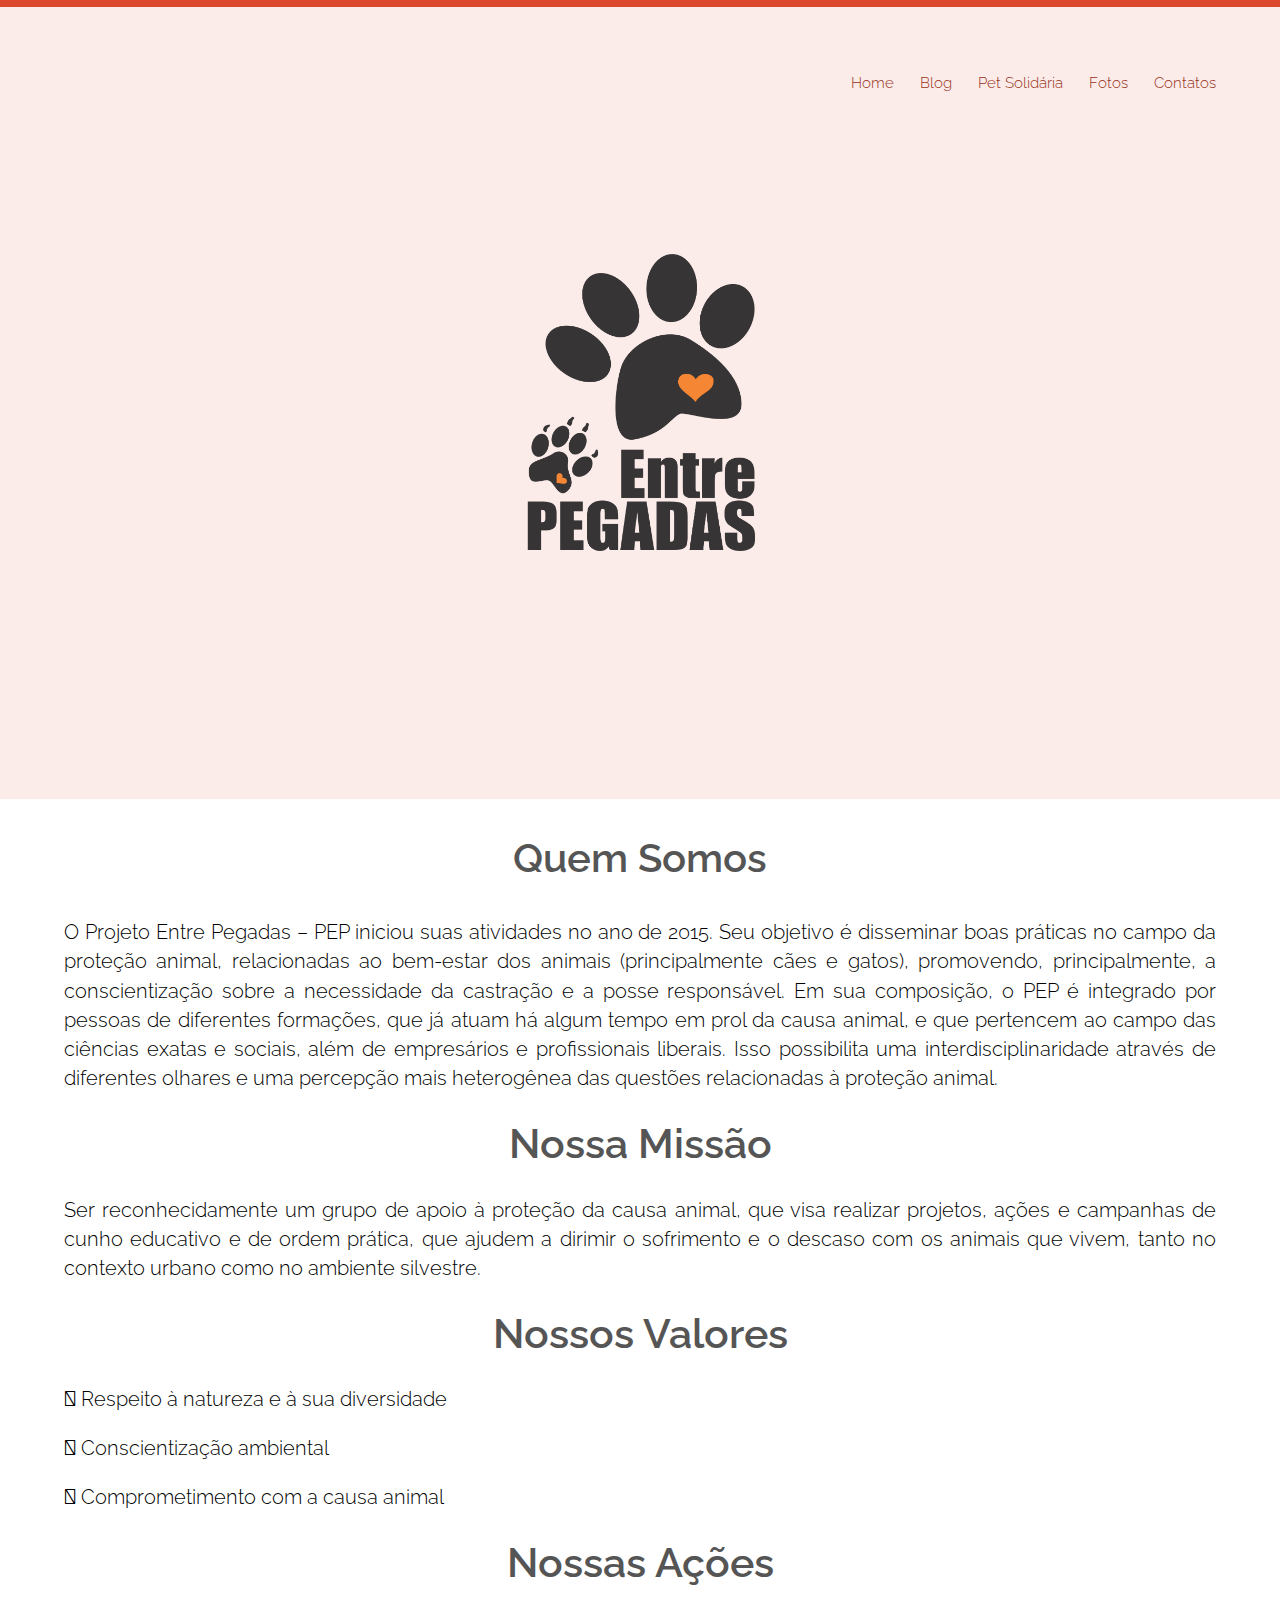
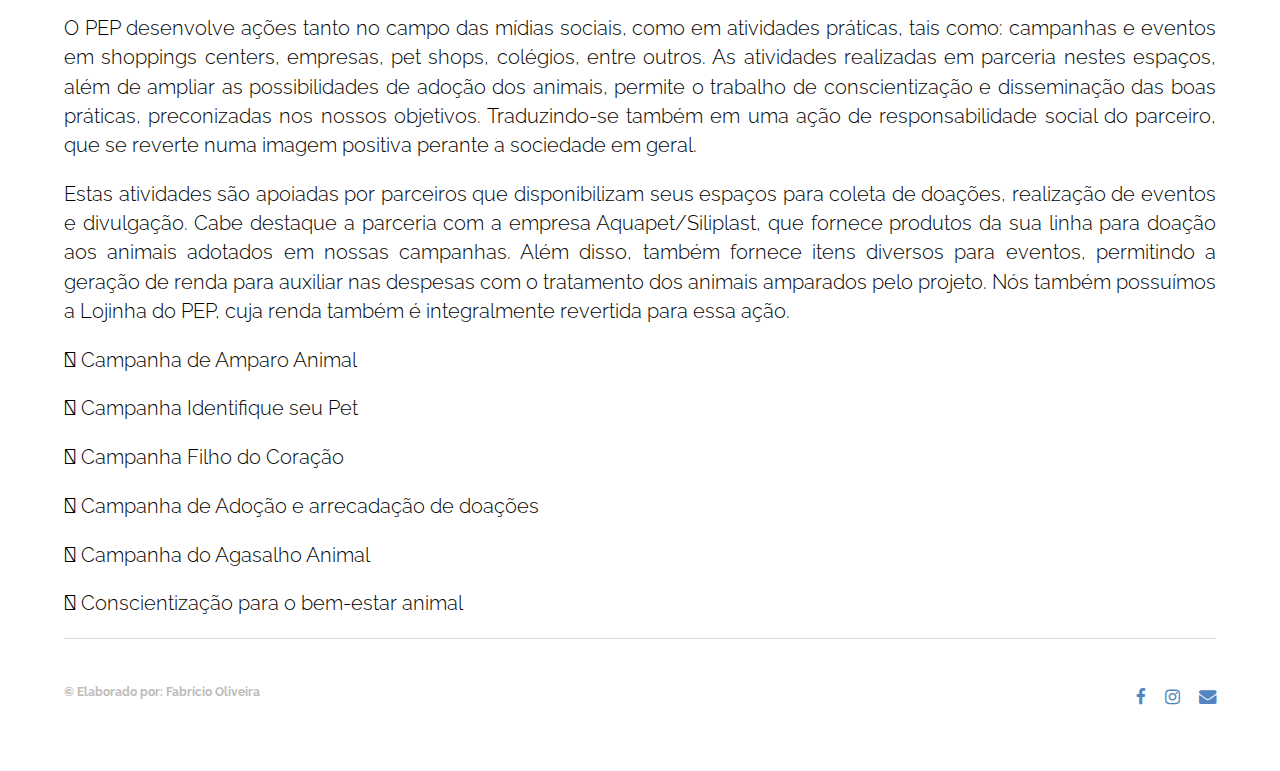
<file: index.html>
<!--
	Theory by TEMPLATED
	templated.co @templatedco
	Released for free under the Creative Commons Attribution 3.0 license (templated.co/license)
-->
<html>
	<head>
		<title>Entre PEGADAS</title>
		<meta charset="utf-8" />
		<meta name="viewport" content="width=device-width, initial-scale=1" />
		<link rel="stylesheet" href="assets/css/main.css" />
		<link rel="stylesheet" href="https://use.fontawesome.com/releases/v5.15.1/css/all.css" integrity="sha384-vp86vTRFVJgpjF9jiIGPEEqYqlDwgyBgEF109VFjmqGmIY/Y4HV4d3Gp2irVfcrp" crossorigin="anonymous">
	</head>
	<body>

		<!-- Header -->
			<header id="header">
				<div class="inner">
					<a href="index.html" class="logo"></a>
					<nav id="nav">
						<a href="index.html">Home</a>
						<a href="blog.html">Blog</a>
						<a href="loja.html">Pet Solidária</a>
						<a href="fotos.html">Fotos</a>
       					<a href="contatos.html">Contatos</a>
          				</nav>
					<a href="#navPanel" class="navPanelToggle"><span class="fa fa-bars"></span></a>
				</div>
			</header>

		<!-- Banner -->
			<section id="banner">
				
				<p><b></b></p>
			</section>

		<!-- One -->
			<section id="one" class="wrapper">
				<div class="inner">
					<header class="align-center">
						<h2><b>Quem Somos</b></h2>	
						</header>
					<div class="flex flex-3">
						<article>
							<header>
								<h4>O Projeto Entre Pegadas – PEP iniciou suas atividades no ano de 2015. Seu objetivo é disseminar boas práticas no campo da proteção animal, relacionadas ao bem-estar dos animais (principalmente cães e gatos), promovendo, principalmente, a conscientização sobre a necessidade da castração e a posse responsável. Em sua composição, o PEP é integrado por pessoas de diferentes formações, que já atuam há algum tempo em prol da causa animal, e que pertencem ao campo das ciências exatas e sociais, além de empresários e profissionais liberais. Isso possibilita uma interdisciplinaridade através de diferentes olhares e uma percepção mais heterogênea das questões relacionadas à proteção animal. </h4>
								</header>
							<header class="align-center">
							<h2><b>Nossa Missão</b></h2>
						</header>
							<header>
								<h4>Ser reconhecidamente um grupo de apoio à proteção da causa animal, que visa realizar projetos, ações e campanhas de cunho educativo e de ordem prática, que ajudem a dirimir o sofrimento e o descaso com os animais que vivem, tanto no contexto urbano como no ambiente silvestre. </h4>
								</header>
								<header class="align-center">
									<h2><b>Nossos Valores</b></h2>
								</header>
									<header>
										<h4 ><i class="fas fa-paw"></i> Respeito à natureza e à sua diversidade</h4>
										<h4><i class="fas fa-paw"></i> Conscientização ambiental</h4>
										<h4><i class="fas fa-paw"></i> Comprometimento com a causa animal</h4>
										</header>
										<header class="align-center">
											<h2><b>Nossas Ações</b></h2>
										</header>
											<header>
												<h4>O PEP desenvolve ações tanto no campo das mídias sociais, como em atividades práticas, tais como: campanhas e eventos em shoppings centers, empresas, pet shops, colégios, entre outros. As atividades realizadas em parceria nestes espaços, além de ampliar as possibilidades de adoção dos animais, permite o trabalho de conscientização e disseminação das boas práticas,  preconizadas nos nossos objetivos. Traduzindo-se também em uma ação de responsabilidade social do parceiro, que se reverte numa imagem positiva perante a sociedade em geral.</h4>
												<h4>Estas atividades são apoiadas por parceiros que disponibilizam seus espaços para coleta de doações, realização de eventos e divulgação. Cabe destaque a parceria com a empresa Aquapet/Siliplast, que fornece produtos da sua linha para doação aos animais adotados em nossas campanhas. Além disso, também fornece itens diversos para eventos, permitindo a geração de renda para auxiliar nas despesas com o tratamento dos animais amparados pelo projeto. Nós também possuímos a Lojinha do PEP, cuja renda também é integralmente revertida para essa ação.</h4>
												<h4 ><i class="fas fa-paw"></i> Campanha de Amparo Animal</h4>
												<h4><i class="fas fa-paw"></i> Campanha Identifique seu Pet</h4>
												<h4><i class="fas fa-paw"></i> Campanha Filho do Coração</h4>
												<h4 ><i class="fas fa-paw"></i> Campanha de Adoção e arrecadação de doações</h4>
												<h4><i class="fas fa-paw"></i> Campanha do Agasalho Animal</h4>
												<h4><i class="fas fa-paw"></i> Conscientização para o bem-estar animal</h4>
												</header>
							</article>
							
					</div>
				</div>
				
								
			<!-- Footer -->
			<footer id="footer">
				<div class="inner">
					<div class="flex">
						<div class="copyright">
							&copy; Elaborado por: Fabrício Oliveira
						</div>
						<ul class="icons">
							<li><a href="https://www.facebook.com/entrepegadas.com.br/" target="_blank" class="icon fa-facebook"><span class="label">Facebook</span></a></li>
							<li><a href="https://www.instagram.com/entre.pegadas/" target="_blank" class="icon fa-instagram"><span class="label">Instagram</span></a></li>
							<li><a href="mailto:contato@entrepegadas.com.br?subject=Informações" target="_blank" class="icon fa-envelope"><span class="label">E-mail</span></a></li>
							</ul>
							</footer>

		<!-- Scripts -->
			<script src="assets/js/jquery.min.js"></script>
			<script src="assets/js/skel.min.js"></script>
			<script src="assets/js/util.js"></script>
			<script src="assets/js/main.js"></script>

	</body>
</html>
</file>
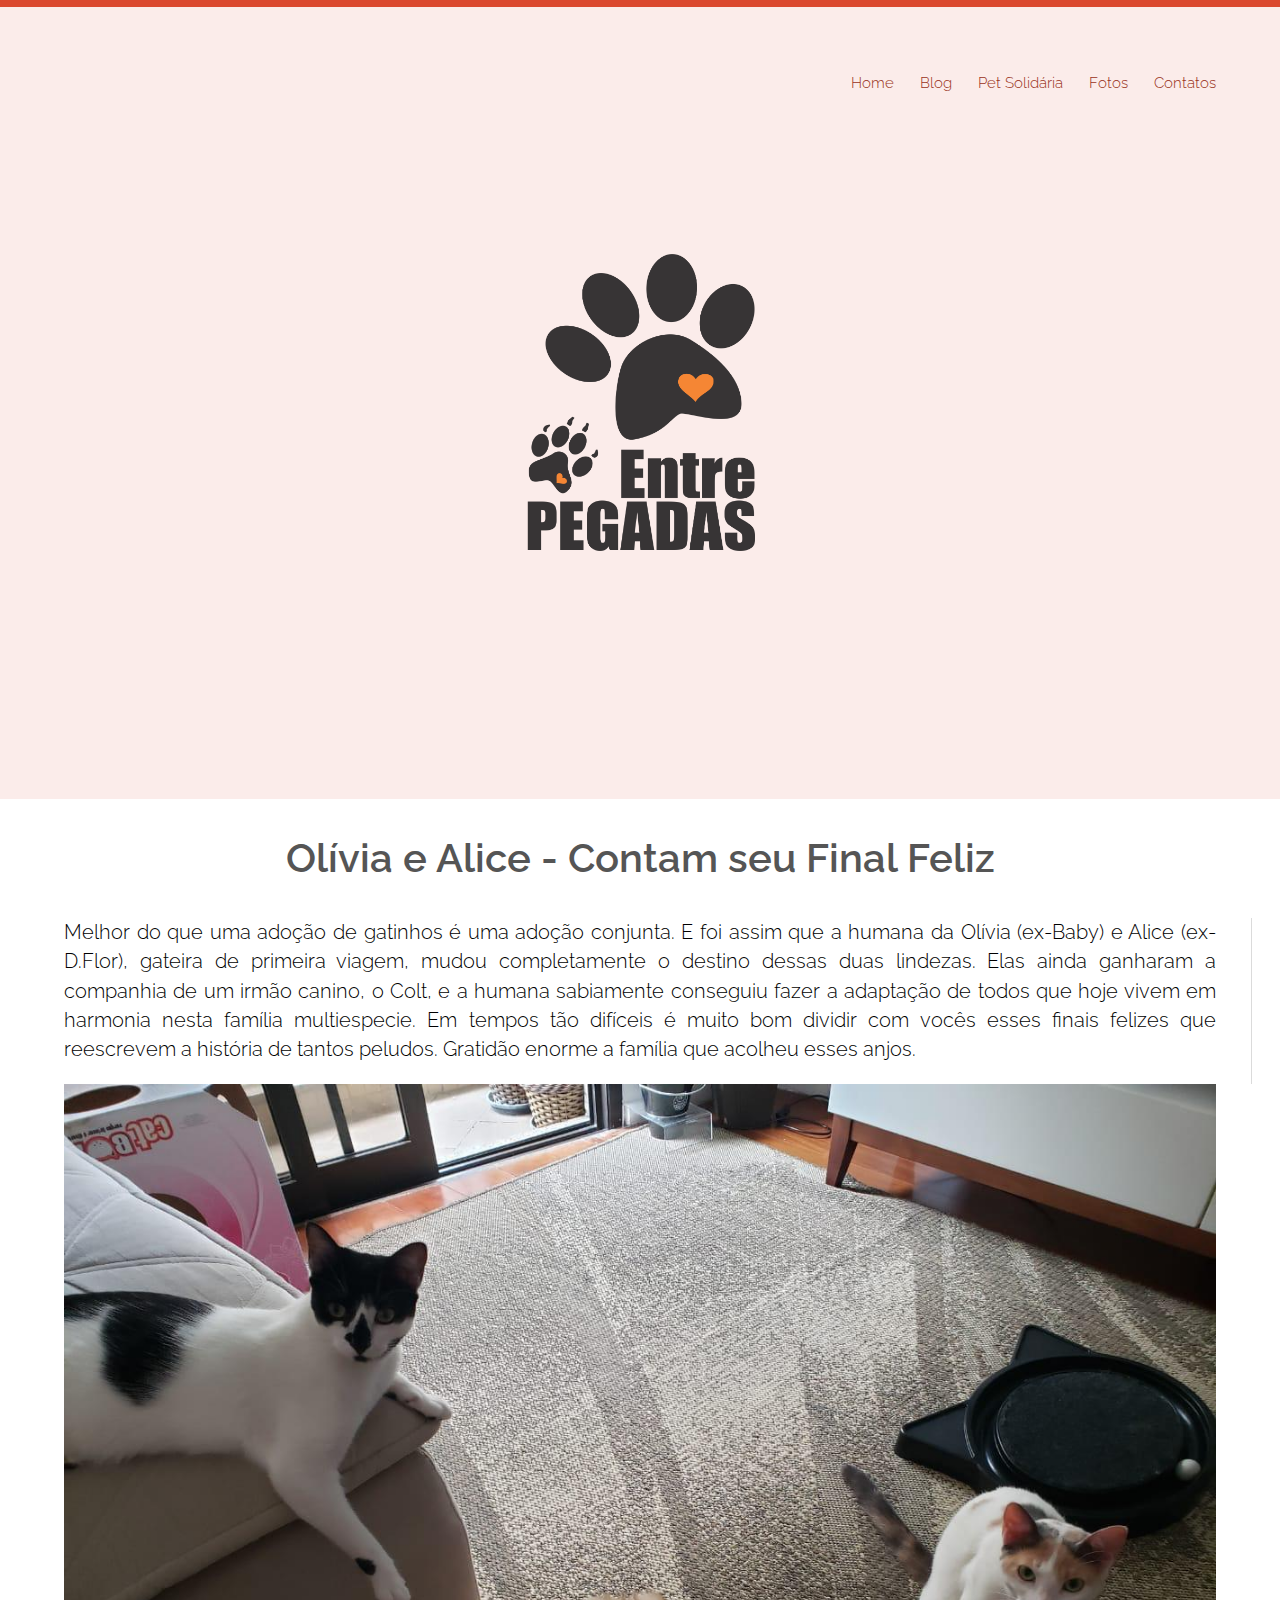
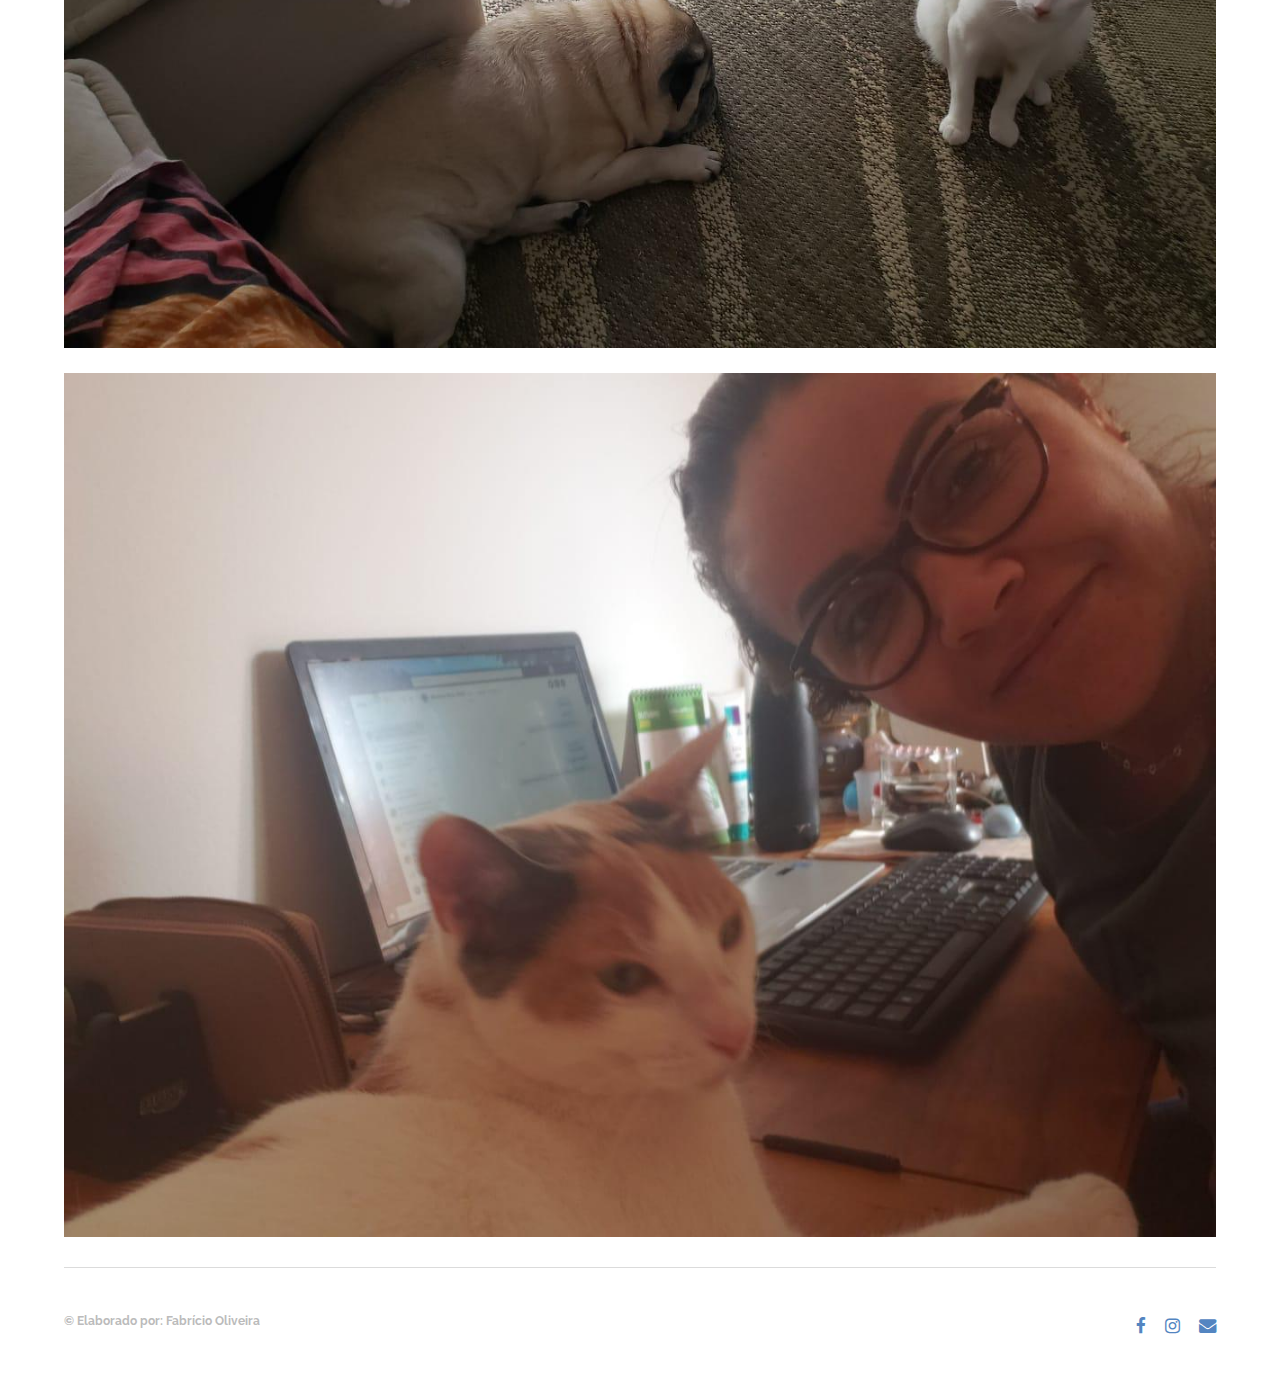
<file: alice.html>
<!--
	Theory by TEMPLATED
	templated.co @templatedco
	Released for free under the Creative Commons Attribution 3.0 license (templated.co/license)
-->
<html>
	<head>
		<title>Entre PEGADAS</title>
		<meta charset="utf-8" />
		<meta name="viewport" content="width=device-width, initial-scale=1" />
		<link rel="stylesheet" href="assets/css/main.css" />
		<link rel="stylesheet" href="https://use.fontawesome.com/releases/v5.15.1/css/all.css" integrity="sha384-vp86vTRFVJgpjF9jiIGPEEqYqlDwgyBgEF109VFjmqGmIY/Y4HV4d3Gp2irVfcrp" crossorigin="anonymous">
	</head>
	<body>

		<!-- Header -->
			<header id="header">
				<div class="inner">
					<a href="index.html" class="logo"></a>
					<nav id="nav">
						<a href="index.html">Home</a>
						<a href="blog.html">Blog</a>
						<a href="loja.html">Pet Solidária</a>
						<a href="fotos.html">Fotos</a>
       					<a href="contatos.html">Contatos</a>
          				</nav>
					<a href="#navPanel" class="navPanelToggle"><span class="fa fa-bars"></span></a>
				</div>
			</header>

		<!-- Banner -->
			<section id="banner">
				
				<p><b></b></p>
			</section>

		<!-- One -->
			<section id="one" class="wrapper">
				<div class="inner">
					<header class="align-center">
						<h2><b>Olívia e Alice - Contam seu Final Feliz</b></h2>	
						</header>
					<div class="flex flex-3">
						<article>
							<header>
								<h4>Melhor do que uma adoção de gatinhos é uma adoção conjunta. E foi assim que a humana da  Olívia (ex-Baby) e Alice (ex-D.Flor), gateira de primeira viagem, mudou completamente o destino dessas duas lindezas. Elas ainda ganharam a companhia de um irmão canino, o Colt, e a humana sabiamente conseguiu fazer a adaptação de todos que hoje vivem em harmonia nesta família multiespecie. Em tempos tão difíceis é muito bom dividir com vocês esses finais felizes que reescrevem a história de tantos peludos. Gratidão enorme a família que acolheu esses anjos.</h4>
								</header>
								</article>
								<div class="image fit">
									<img src="images/Foto Adoção 1.jpeg" alt="Pic 01" />
									<br>	
									<img src="images/Foto Adoção 2.jpeg" alt="Pic 01" />
								</div>
							
					</div>
				</div>
				
								
			<!-- Footer -->
			<footer id="footer">
				<div class="inner">
					<div class="flex">
						<div class="copyright">
							&copy; Elaborado por: Fabrício Oliveira
						</div>
						<ul class="icons">
							<li><a href="https://www.facebook.com/entrepegadas.com.br/" target="_blank" class="icon fa-facebook"><span class="label">Facebook</span></a></li>
							<li><a href="https://www.instagram.com/entre.pegadas/" target="_blank" class="icon fa-instagram"><span class="label">Instagram</span></a></li>
							<li><a href="mailto:contato@entrepegadas.com.br?subject=Informações" target="_blank" class="icon fa-envelope"><span class="label">E-mail</span></a></li>
							</ul>
							</footer>

		<!-- Scripts -->
			<script src="assets/js/jquery.min.js"></script>
			<script src="assets/js/skel.min.js"></script>
			<script src="assets/js/util.js"></script>
			<script src="assets/js/main.js"></script>

	</body>
</html>
</file>
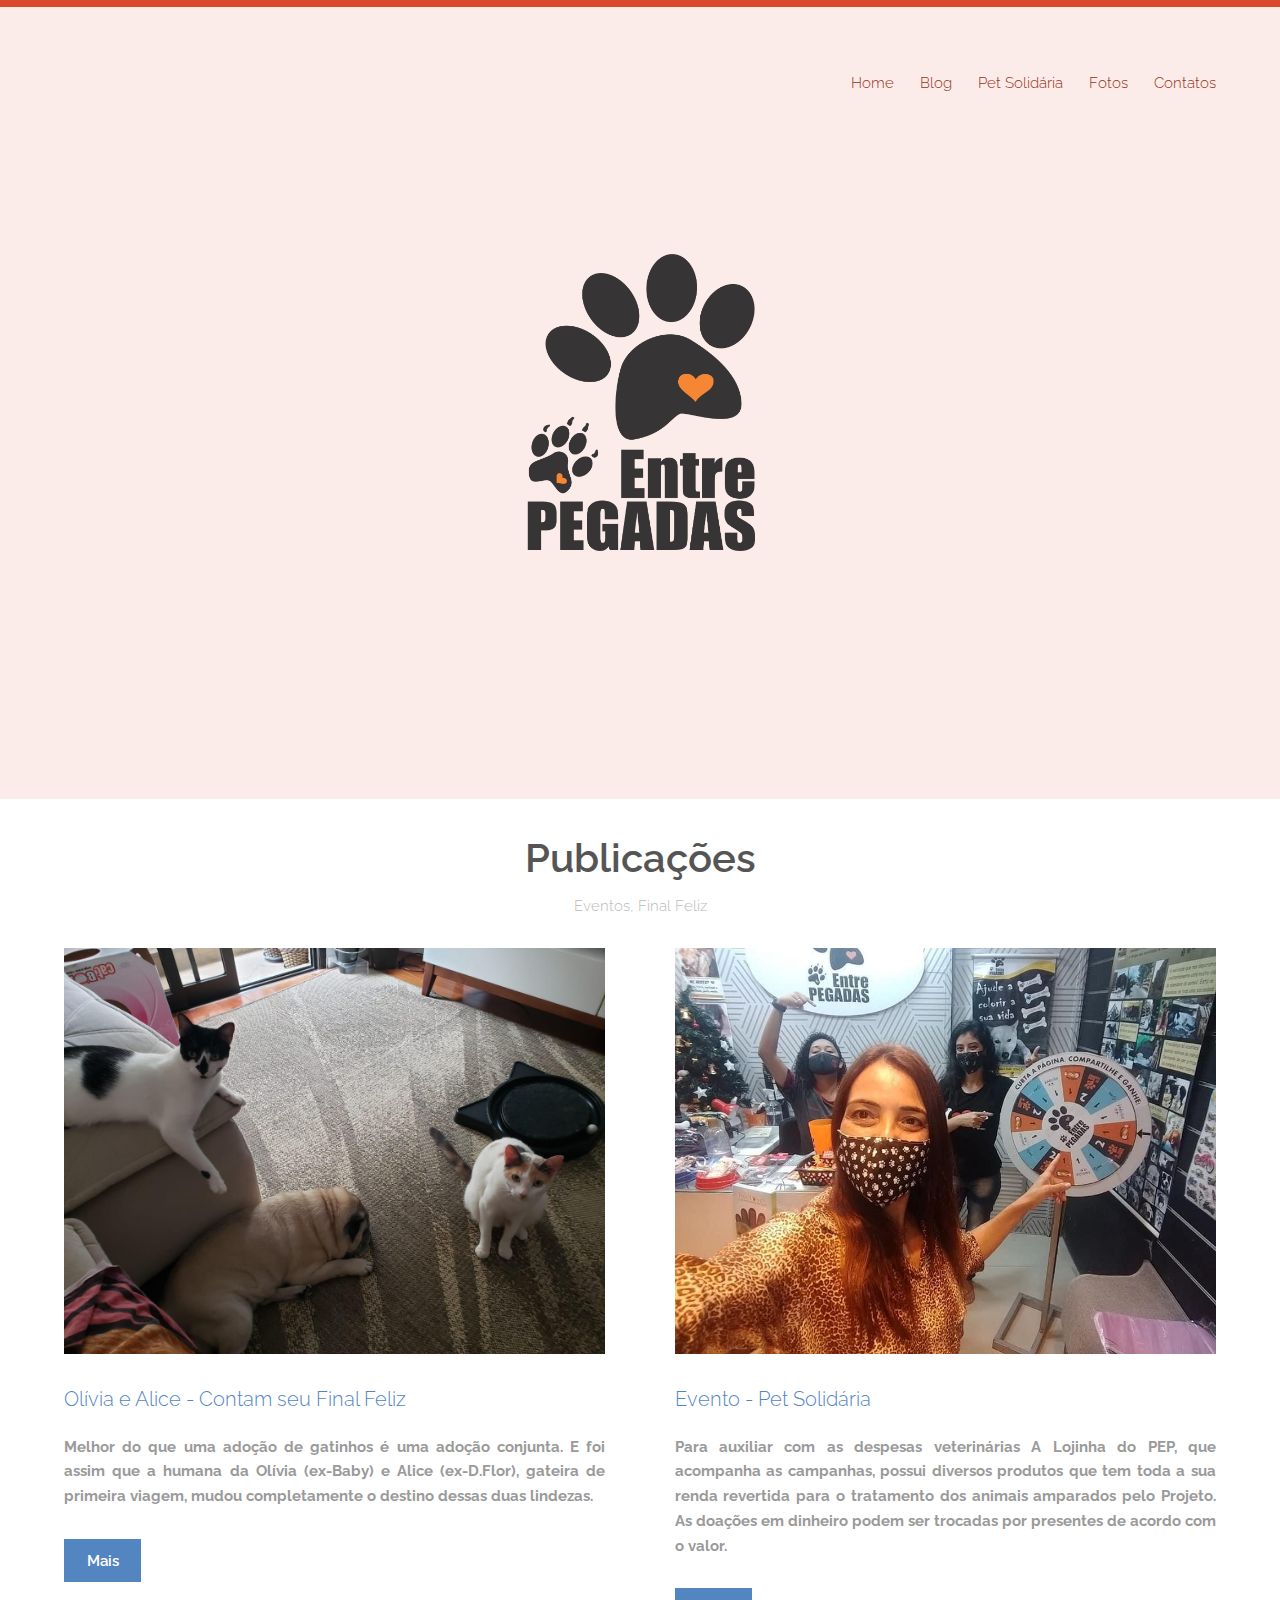
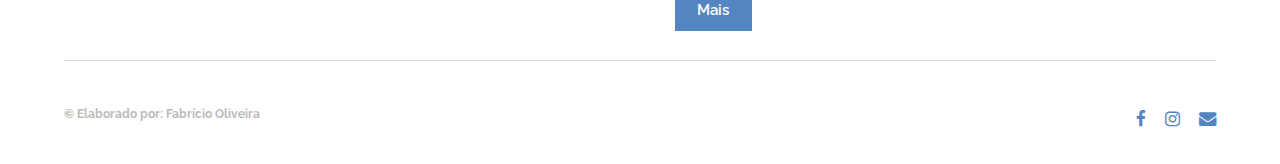
<file: blog.html>
<!DOCTYPE HTML>
<!--
	Theory by TEMPLATED
	templated.co @templatedco
	Released for free under the Creative Commons Attribution 3.0 license (templated.co/license)
-->
<html>
	<head>
		<title>Entre PEGADAS</title>
		<meta charset="utf-8" />
		<meta name="viewport" content="width=device-width, initial-scale=1" />
		<link rel="stylesheet" href="assets/css/main.css" />
	</head>
	<body>

			<!-- Header -->
			<header id="header">
				<div class="inner">
					<a href="index.html" class="logo"></a>
					<nav id="nav">
						<a href="index.html">Home</a>
						<a href="blog.html">Blog</a>
						<a href="loja.html">Pet Solidária</a>
						<a href="fotos.html">Fotos</a>
       					<a href="contatos.html">Contatos</a>
          				</nav>
					<a href="#navPanel" class="navPanelToggle"><span class="fa fa-bars"></span></a>
				</div>
			</header>

		<!-- Banner -->
			<section id="banner">
				
				<p></p>
			</section>

		<!-- Three -->
			<section id="three" class="wrapper special">
				<div class="inner">
					<header class="align-center">
						<h2><b>Publicações</b></h2>
						<p>Eventos, Final Feliz </p>
					</header>
					<div class="flex flex-2">
						<article>
							<div class="image fit">
								<img src="images/pic1.jpeg" alt="Pic 01" />
							</div>
							<header class="align-justify">
								<h3>Olívia e Alice - Contam seu Final Feliz</h3>
							</header>
							<p class="align-justify">Melhor do que uma adoção de gatinhos é uma adoção conjunta. E foi assim que a humana da  Olívia (ex-Baby) e Alice (ex-D.Flor), gateira de primeira viagem, mudou completamente o destino dessas duas lindezas.</p>
							<footer>
								<a href="alice.html" class="button special">Mais</a>
							</footer>
						</article>
						<article>
							<div class="image fit">
								<img src="images/pic2.jpeg" alt="Pic 02" />
							</div>
							<header class="align-justify">
								<h3>Evento - Pet Solidária</h3>
							</header>
							<p class="align-justify">Para auxiliar com as despesas veterinárias A Lojinha do PEP, que acompanha as campanhas, possui diversos produtos que tem toda a sua renda revertida para o tratamento dos animais amparados pelo Projeto. As doações em dinheiro podem ser trocadas por presentes de acordo com o valor.</p>
							<footer>
								<a href="petsolidaria.html" class="button special">Mais</a>
							</footer>
						</article>
					</div>
				</div>
			</section>

		
			<!-- Footer -->
			<footer id="footer">
				<div class="inner">
					<div class="flex">
						<div class="copyright">
							&copy; Elaborado por: Fabrício Oliveira
						</div>
						<ul class="icons">
							<li><a href="https://www.facebook.com/entrepegadas.com.br/" target="_blank" class="icon fa-facebook"><span class="label">Facebook</span></a></li>
							<li><a href="https://www.instagram.com/entre.pegadas/" target="_blank" class="icon fa-instagram"><span class="label">Instagram</span></a></li>
							<li><a href="mailto:contato@entrepegadas.com.br?subject=Informações" target="_blank" class="icon fa-envelope"><span class="label">E-mail</span></a></li>
							</ul>
							</footer>

		<!-- Scripts -->
			<script src="assets/js/jquery.min.js"></script>
			<script src="assets/js/skel.min.js"></script>
			<script src="assets/js/util.js"></script>
			<script src="assets/js/main.js"></script>

	</body>
</html>
</file>
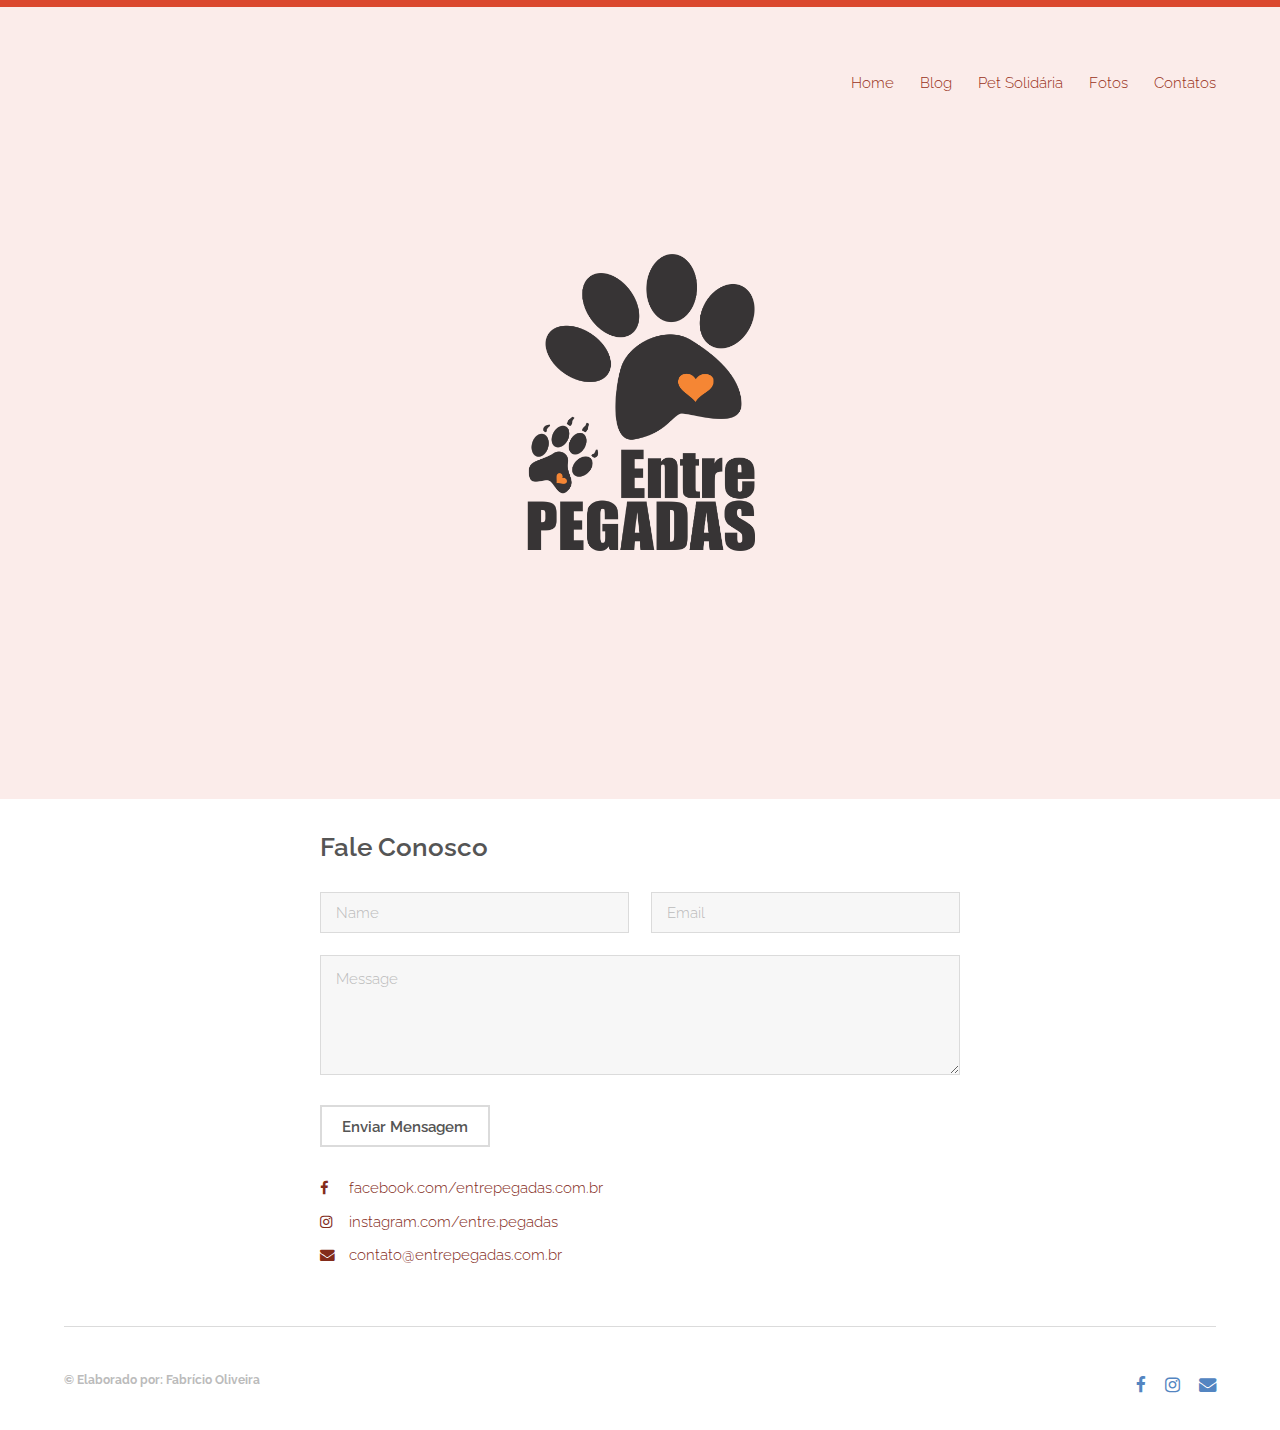
<file: contatos.html>
<!DOCTYPE HTML>
<!--
	Theory by TEMPLATED
	templated.co @templatedco
	Released for free under the Creative Commons Attribution 3.0 license (templated.co/license)
-->
<html>
	<head>
		<title>Theory by TEMPLATED</title>
		<meta charset="utf-8" />
		<meta name="viewport" content="width=device-width, initial-scale=1" />
		<link rel="stylesheet" href="assets/css/main.css" />
	</head>
	<body>

		<!-- Header -->
		<header id="header">
			<div class="inner">
				<a href="index.html" class="logo"></a>
				<nav id="nav">
					<a href="index.html">Home</a>
					<a href="blog.html">Blog</a>
					<a href="loja.html">Pet Solidária</a>
          			<a href="fotos.html">Fotos</a>
       				<a href="contatos.html">Contatos</a>
					  </nav>
				<a href="#navPanel" class="navPanelToggle"><span class="fa fa-bars"></span></a>
			</div>
		</header>

		<!-- Banner -->
		<section id="banner">
				
			<p></p>
		</section>

		<!-- Contact -->
		<section id="contact" class="wrapper">
			<div style="width: 50%;" class="inner split">
				<section>
					<h2><b>Fale Conosco</b></h2>
					
					<form action="#" class="alt" method="POST">
						<div class="row uniform">
							<div class="6u 12u$(xsmall)">
								<input name="name" placeholder="Name" type="text">
							</div>
							<div class="6u$ 12u$(xsmall)">
								<input name="email" placeholder="Email" type="email">
							</div>
							<div class="12u$">
								<textarea name="message" placeholder="Message" rows="4"></textarea>
							 </div>
						 </div>
						 <ul class="actions">
							 <li><input class="alt" value="Enviar Mensagem" type="submit"></li>
						 </ul>
					 </form>
				</section>
				<section>
					<ul class="contact">
						
						<li class="fa-facebook"><a href="https://www.facebook.com/entrepegadas.com.br/">facebook.com/entrepegadas.com.br</a></li>
						<li class="fa-instagram"><a href="https://www.instagram.com/entre.pegadas/">instagram.com/entre.pegadas</a></li>
						<li class="fa-envelope"><a href="mailto:contato@entrepegadas.com.br?subject=Informações">contato@entrepegadas.com.br</a></li>
						
					</ul>
				</section>
			</div>
		</section>
		
			<!-- Footer -->
			<footer id="footer">
				<div class="inner">
					<div class="flex">
						<div class="copyright">
							&copy; Elaborado por: Fabrício Oliveira
						</div>
						<ul class="icons">
							<li><a href="https://www.facebook.com/entrepegadas.com.br/" target="_blank" class="icon fa-facebook"><span class="label">Facebook</span></a></li>
							<li><a href="https://www.instagram.com/entre.pegadas/" target="_blank" class="icon fa-instagram"><span class="label">Instagram</span></a></li>
							<li><a href="mailto:contato@entrepegadas.com.br?subject=Informações" target="_blank" class="icon fa-envelope"><span class="label">E-mail</span></a></li>
							</ul>
							</footer>

		<!-- Scripts -->
			<script src="assets/js/jquery.min.js"></script>
			<script src="assets/js/skel.min.js"></script>
			<script src="assets/js/util.js"></script>
			<script src="assets/js/main.js"></script>

	</body>
</html>
</file>
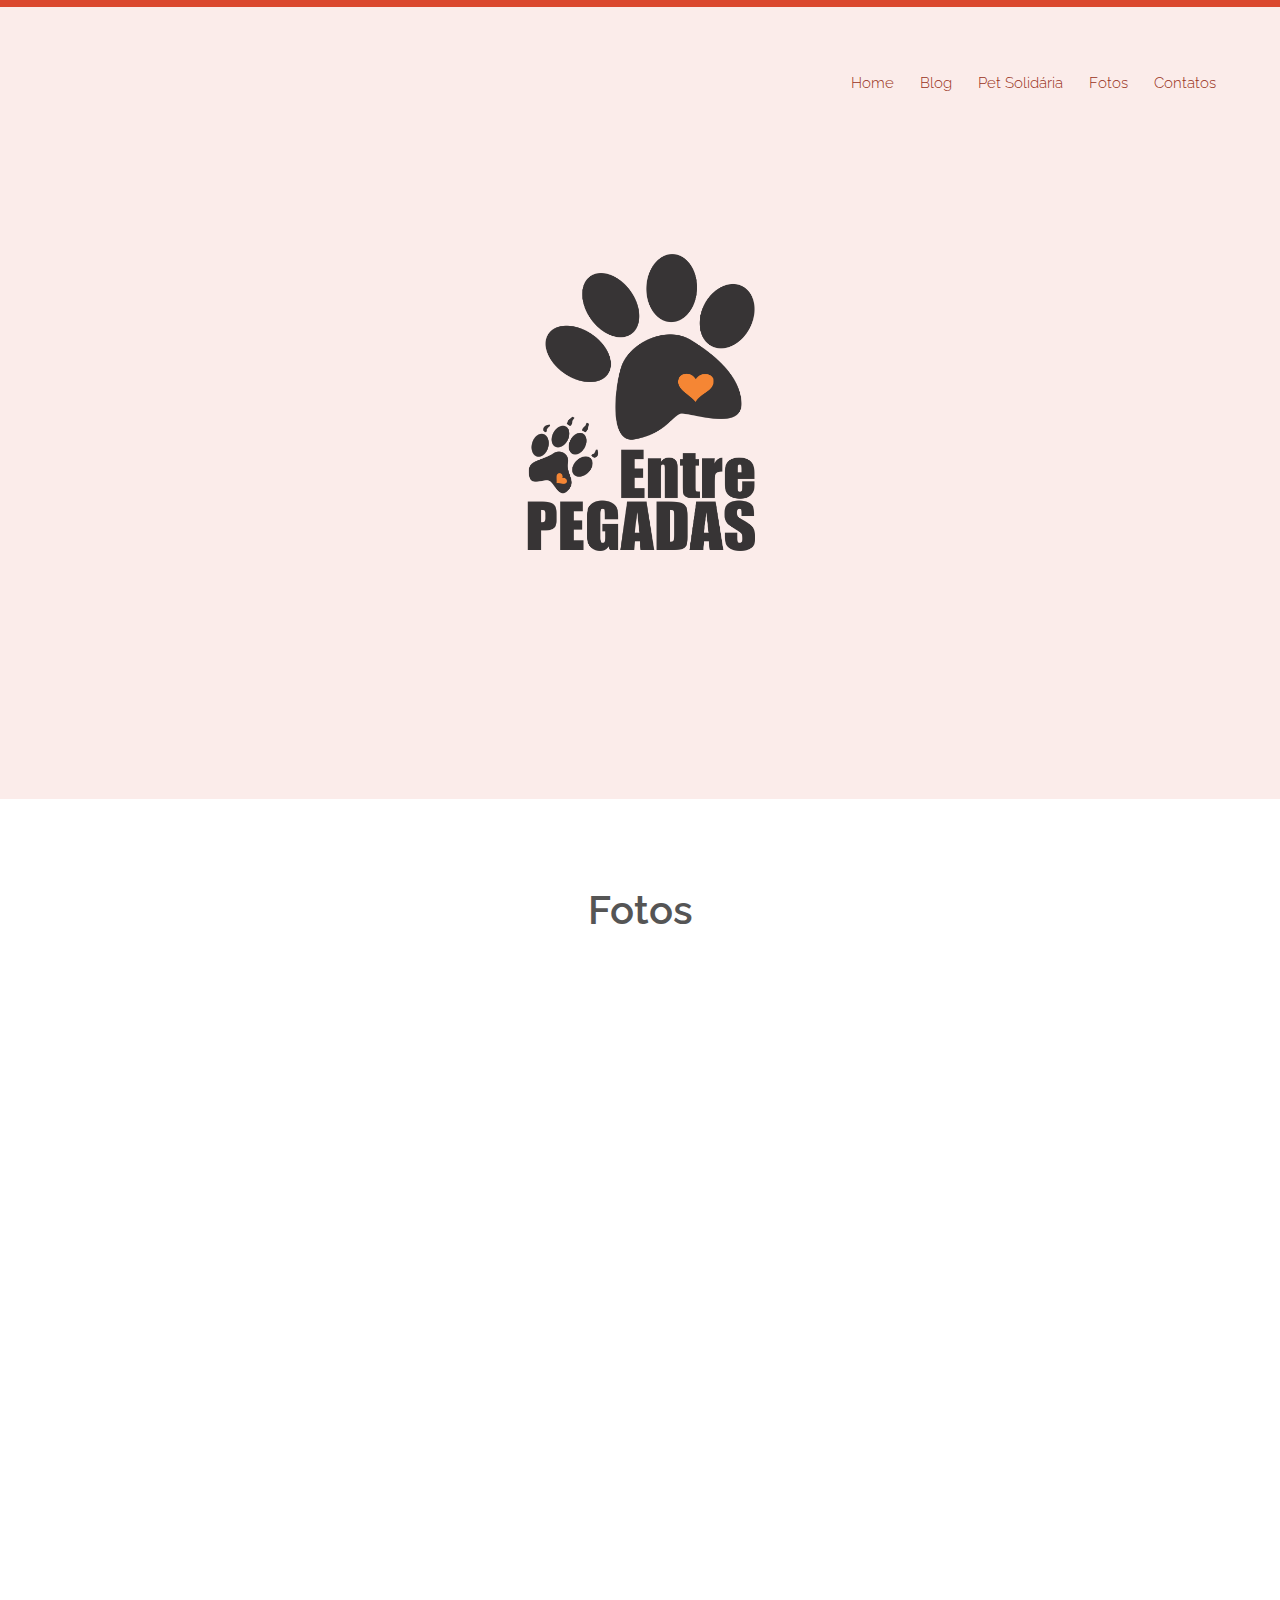
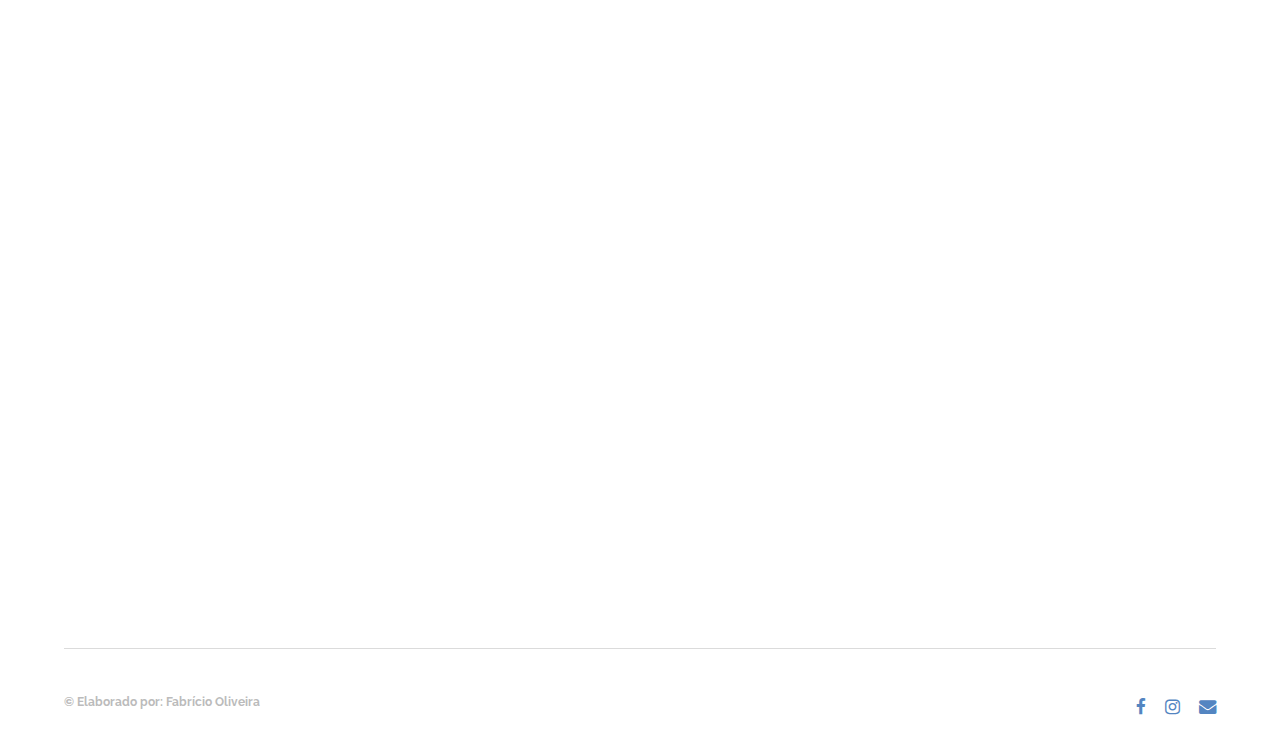
<file: fotos.html>
<!DOCTYPE HTML>
<!--
	Theory by TEMPLATED
	templated.co @templatedco
	Released for free under the Creative Commons Attribution 3.0 license (templated.co/license)
-->
<html>
	<head>
		<title>Theory by TEMPLATED</title>
		<meta charset="utf-8" />
		<meta name="viewport" content="width=device-width, initial-scale=1" />
		<link rel="stylesheet" href="assets/css/main.css" />
	</head>
	<body>

			<!-- Header -->
			<header id="header">
				<div class="inner">
					<a href="index.html" class="logo"></a>
					<nav id="nav">
						<a href="index.html">Home</a>
						<a href="blog.html">Blog</a>
						<a href="loja.html">Pet Solidária</a>
						<a href="fotos.html">Fotos</a>
       					<a href="contatos.html">Contatos</a>
          				</nav>
					<a href="#navPanel" class="navPanelToggle"><span class="fa fa-bars"></span></a>
				</div>
			</header>

		<!-- Banner -->
			<section id="banner">
				
				<p></p>
			</section>

		<!-- Gallery -->
		<style>

/* Button */

input[type="submit"],
	input[type="reset"],
	input[type="button"],
	button,
	.button {
		-moz-appearance: none;
		-webkit-appearance: none;
		-ms-appearance: none;
		appearance: none;
		-moz-transition: background-color 0.2s ease-in-out, color 0.2s ease-in-out;
		-webkit-transition: background-color 0.2s ease-in-out, color 0.2s ease-in-out;
		-ms-transition: background-color 0.2s ease-in-out, color 0.2s ease-in-out;
		transition: background-color 0.2s ease-in-out, color 0.2s ease-in-out;
		background: #19B5FE;
		color: #FFF;
		border-radius: 4px;
		border: 0;
		cursor: pointer;
		display: inline-block;
		font-weight: 700;
		height: 2.85em;
		line-height: 2.95em;
		padding: 0 1.5em;
		text-align: center;
		text-decoration: none;
		white-space: nowrap;
	}

		input[type="submit"].active,
		input[type="reset"].active,
		input[type="button"].active,
		button.active,
		.button.active {
			color: #FFF;
			background: #22313F;
		}

			input[type="submit"].active:hover,
			input[type="reset"].active:hover,
			input[type="button"].active:hover,
			button.active:hover,
			.button.active:hover {
				color: #FFF;
				background: #22313F;
			}

		input[type="submit"]:hover,
		input[type="reset"]:hover,
		input[type="button"]:hover,
		button:hover,
		.button:hover {
			color: #FFF;
			background: #019be3;
		}

		input[type="submit"].alt,
		input[type="reset"].alt,
		input[type="button"].alt,
		button.alt,
		.button.alt {
			background: none;
			box-shadow: 0 0 0 2px rgba(144, 144, 144, 0.25);
		}

			input[type="submit"].alt:hover,
			input[type="reset"].alt:hover,
			input[type="button"].alt:hover,
			button.alt:hover,
			.button.alt:hover {
				background: rgba(144, 144, 144, 0.075);
				box-shadow: 0 0 0 2px rgba(144, 144, 144, 0.25);
			}

		input[type="submit"].icon,
		input[type="reset"].icon,
		input[type="button"].icon,
		button.icon,
		.button.icon {
			padding-left: 1.35em;
		}

			input[type="submit"].icon:before,
			input[type="reset"].icon:before,
			input[type="button"].icon:before,
			button.icon:before,
			.button.icon:before {
				margin-right: 0.5em;
			}

		input[type="submit"].fit,
		input[type="reset"].fit,
		input[type="button"].fit,
		button.fit,
		.button.fit {
			display: block;
			margin: 0 0 1em 0;
			width: 100%;
		}

		input[type="submit"].small,
		input[type="reset"].small,
		input[type="button"].small,
		button.small,
		.button.small {
			font-size: 0.8em;
		}

		input[type="submit"].big,
		input[type="reset"].big,
		input[type="button"].big,
		button.big,
		.button.big {
			font-size: 1.35em;
			padding: 0 2em;
		}

		input[type="submit"].disabled, input[type="submit"]:disabled,
		input[type="reset"].disabled,
		input[type="reset"]:disabled,
		input[type="button"].disabled,
		input[type="button"]:disabled,
		button.disabled,
		button:disabled,
		.button.disabled,
		.button:disabled {
			-moz-pointer-events: none;
			-webkit-pointer-events: none;
			-ms-pointer-events: none;
			pointer-events: none;
			opacity: 0.25;
		}

		@media screen and (max-width: 480px) {

			input[type="submit"],
			input[type="reset"],
			input[type="button"],
			button,
			.button {
				padding: 0;
			}

		}





/* Gallery */

	@-moz-keyframes gallery {
		100% {
			opacity: 1;		}
	}

	@-webkit-keyframes gallery {
		100% {
			opacity: 1;		}
	}

	@-ms-keyframes gallery {
		100% {
			opacity: 1;		}
	}

	@keyframes gallery {
		100% {
			opacity: 1;		}
	}

	.gallery {
		padding: 3.5em;
		position: relative;
		overflow: hidden;
		min-height: 37em;
	}

		@media screen and (max-width: 980px) {

			.gallery {
				padding: 2em;
				min-height: 20em;
			}

				.gallery header h2 {
					margin-bottom: 1em;
					font-size: 1.75em;
					font-weight: 100;
				}

		}

		@media screen and (max-width: 480px) {

			.gallery {
				padding: 1em;
			}

		}

		.gallery header {
			display: -ms-flexbox;
			-ms-flex-pack: justify;
			display: -moz-flex;
			display: -webkit-flex;
			display: -ms-flex;
			display: flex;
			-moz-flex-wrap: wrap;
			-webkit-flex-wrap: wrap;
			-ms-flex-wrap: wrap;
			flex-wrap: wrap;
			-moz-justify-content: space-between;
			-webkit-justify-content: space-between;
			-ms-justify-content: space-between;
			justify-content: space-between;
		}

			.gallery header.speciala {
				-moz-justify-content: center;
				-webkit-justify-content: center;
				-ms-justify-content: center;
				justify-content: center;
			}

			@media screen and (max-width: 736px) {

				.gallery header {
					display: block;
				}

			}

			@media screen and (max-width: 480px) {

				.gallery header h2 {
					margin-bottom: .5em;
					font-size: 1.75em;
					font-weight: 100;
				}

			}

		.gallery footer {
			text-align: center;
			margin-top: 4em;
		}

		.gallery .content {
			display: -ms-flexbox;
			display: -moz-flex;
			display: -webkit-flex;
			display: -ms-flex;
			display: flex;
			-moz-flex-wrap: wrap;
			-webkit-flex-wrap: wrap;
			-ms-flex-wrap: wrap;
			flex-wrap: wrap;
			-moz-justify-content: -moz-flex-start;
			-webkit-justify-content: -webkit-flex-start;
			-ms-justify-content: -ms-flex-start;
			justify-content: flex-start;
		}

			.gallery .content .media {
				-moz-animation: gallery 0.75s ease-out 0.4s forwards;
				-webkit-animation: gallery 0.75s ease-out 0.4s forwards;
				-ms-animation: gallery 0.75s ease-out 0.4s forwards;
				animation: gallery 0.75s ease-out 0.4s forwards;
				margin-bottom: 0;
				overflow: hidden;
				opacity: 0;
				position: relative;
				width: 25%;
			}

				.gallery .content .media a {
					display: block;
				}

				.gallery .content .media img {
					-moz-transition: -moz-transform 0.2s ease-in-out;
					-webkit-transition: -webkit-transform 0.2s ease-in-out;
					-ms-transition: -ms-transform 0.2s ease-in-out;
					transition: transform 0.2s ease-in-out;
					max-width: 100%;
					height: auto;
					vertical-align: middle;
				}

				.gallery .content .media:hover img {
					-moz-transform: scale(1.075);
					-webkit-transform: scale(1.075);
					-ms-transform: scale(1.075);
					transform: scale(1.075);
				}

				@media screen and (max-width: 736px) {

					.gallery .content .media {
						width: 50%;
					}

				}

				@media screen and (max-width: 480px) {

					.gallery .content .media {
						width: 100%;
					}

				}
				/* Icon */

	.icon {
		text-decoration: none;
		border-bottom: none;
		position: relative;
	}

		.icon:before {
			-moz-osx-font-smoothing: grayscale;
			-webkit-font-smoothing: antialiased;
			font-family: FontAwesome;
			font-style: normal;
			font-weight: normal;
			text-transform: none !important;
		}

		.icon > .label {
			display: none;
		}



/* Image */

	.image {
		border: 0;
		display: inline-block;
		position: relative;
	}

		.image img {
			display: block;
		}

		.image.left, .image.right {
			max-width: 40%;
		}

			.image.left img, .image.right img {
				width: 100%;
			}

			@media screen and (max-width: 480px) {

				.image.left, .image.right {
					max-width: 100%;
					width: 100%;
				}

			}

		.image.left {
			float: left;
			margin: 0 1.5em 1em 0;
			top: 0.25em;
		}

			@media screen and (max-width: 480px) {

				.image.left {
					float: none;
					margin: 0 0 1em 0;
				}

			}

		.image.right {
			float: right;
			margin: 0 0 1em 1.5em;
			top: 0.25em;
		}

			@media screen and (max-width: 480px) {

				.image.right {
					float: none;
					margin: 0 0 1em 0;
				}

			}

		.image.fit {
			display: block;
			margin: 0 0 2em 0;
			width: 100%;
		}

			.image.fit img {
				width: 100%;
			}

		.image.speciala {
			border: solid 1px rgba(144, 144, 144, 0.25);
			padding: 1em;
		}

		.image.main {
			display: block;
			margin: 0 0 3em 0;
			width: 100%;
		}

			.image.main img {
				width: 100%;
			}
			

		
		
		</style>
		<section id="galleries" class="wrapper">
			<!-- Photo Galleries -->
				<div class="gallery">
					<header class="speciala">
						<h2><b>Fotos</b></h2>
					</header>
					<div class="content">
						<div class="media">
							<a href="images/fulls/01.jpg"><img src="images/thumbs/01.jpg" alt title="This right here is a caption." /></a>
						</div>
						<div class="media">
							<a href="images/fulls/05.jpg"><img src="images/thumbs/05.jpg" alt="" title="This right here is a caption." /></a>
						</div>
						<div class="media">
							<a href="images/fulls/09.jpg"><img src="images/thumbs/09.jpg" alt="" title="This right here is a caption." /></a>
						</div>
						<div class="media">
							<a href="images/fulls/02.jpg"><img src="images/thumbs/02.jpg" alt="" title="This right here is a caption." /></a>
						</div>
						<div class="media">
							<a href="images/fulls/06.jpg"><img src="images/thumbs/06.jpg" alt="" title="This right here is a caption." /></a>
						</div>
						<div class="media">
							<a href="images/fulls/10.jpg"><img src="images/thumbs/10.jpg" alt="" title="This right here is a caption." /></a>
						</div>
						<div class="media">
							<a href="images/fulls/03.jpg"><img src="images/thumbs/03.jpg" alt="" title="This right here is a caption." /></a>
						</div>
						<div class="media">
							<a href="images/fulls/07.jpg"><img src="images/thumbs/07.jpg" alt="" title="This right here is a caption." /></a>
						</div>
						<div class="media">
							<a href="images/fulls/01.jpg"><img src="images/thumbs/01.jpg" alt="" title="This right here is a caption." /></a>
						</div>
						<div class="media">
							<a href="images/fulls/05.jpg"><img src="images/thumbs/05.jpg" alt="" title="This right here is a caption." /></a>
						</div>
						<div class="media">
							<a href="images/fulls/09.jpg"><img src="images/thumbs/09.jpg" alt="" title="This right here is a caption." /></a>
						</div>
						<div class="media">
							<a href="images/fulls/02.jpg"><img src="images/thumbs/02.jpg" alt="" title="This right here is a caption." /></a>
						</div>
						<div class="media">
							<a href="images/fulls/06.jpg"><img src="images/thumbs/06.jpg" alt="" title="This right here is a caption." /></a>
						</div>
						<div class="media">
							<a href="images/fulls/10.jpg"><img src="images/thumbs/10.jpg" alt="" title="This right here is a caption." /></a>
						</div>
						<div class="media">
							<a href="images/fulls/03.jpg"><img src="images/thumbs/03.jpg" alt="" title="This right here is a caption." /></a>
						</div>
						<div class="media">
							<a href="images/fulls/07.jpg"><img src="images/thumbs/07.jpg" alt="" title="This right here is a caption." /></a>
						</div>
					</div>

				</div>
			</div>
		</section>
		

		
			<!-- Footer -->
			<footer id="footer">
				<div class="inner">
					<div class="flex">
						<div class="copyright">
							&copy; Elaborado por: Fabrício Oliveira
						</div>
						<ul class="icons">
							<li><a href="https://www.facebook.com/entrepegadas.com.br/" target="_blank" class="icon fa-facebook"><span class="label">Facebook</span></a></li>
							<li><a href="https://www.instagram.com/entre.pegadas/" target="_blank" class="icon fa-instagram"><span class="label">Instagram</span></a></li>
							<li><a href="mailto:contato@entrepegadas.com.br?subject=Informações" target="_blank" class="icon fa-envelope"><span class="label">E-mail</span></a></li>
							</ul>
							</footer>

		<!-- Scripts -->
			<script src="assets/js/jquery.min.js"></script>
			<script src="assets/js/jquery.mina.js"></script>
			<script src="assets/js/skel.min.js"></script>
			<script src="assets/js/skel.mina.js"></script>
			<script src="assets/js/util.js"></script>
			<script src="assets/js/utila.js"></script>
			<script src="assets/js/main.js"></script>
			<script src="assets/js/maina.js"></script>
			<script src="assets/js/jquery.poptrox.min.js"></script>
			<script src="assets/js/jquery.scrolly.min.js"></script>
			

	</body>
</html>
</file>
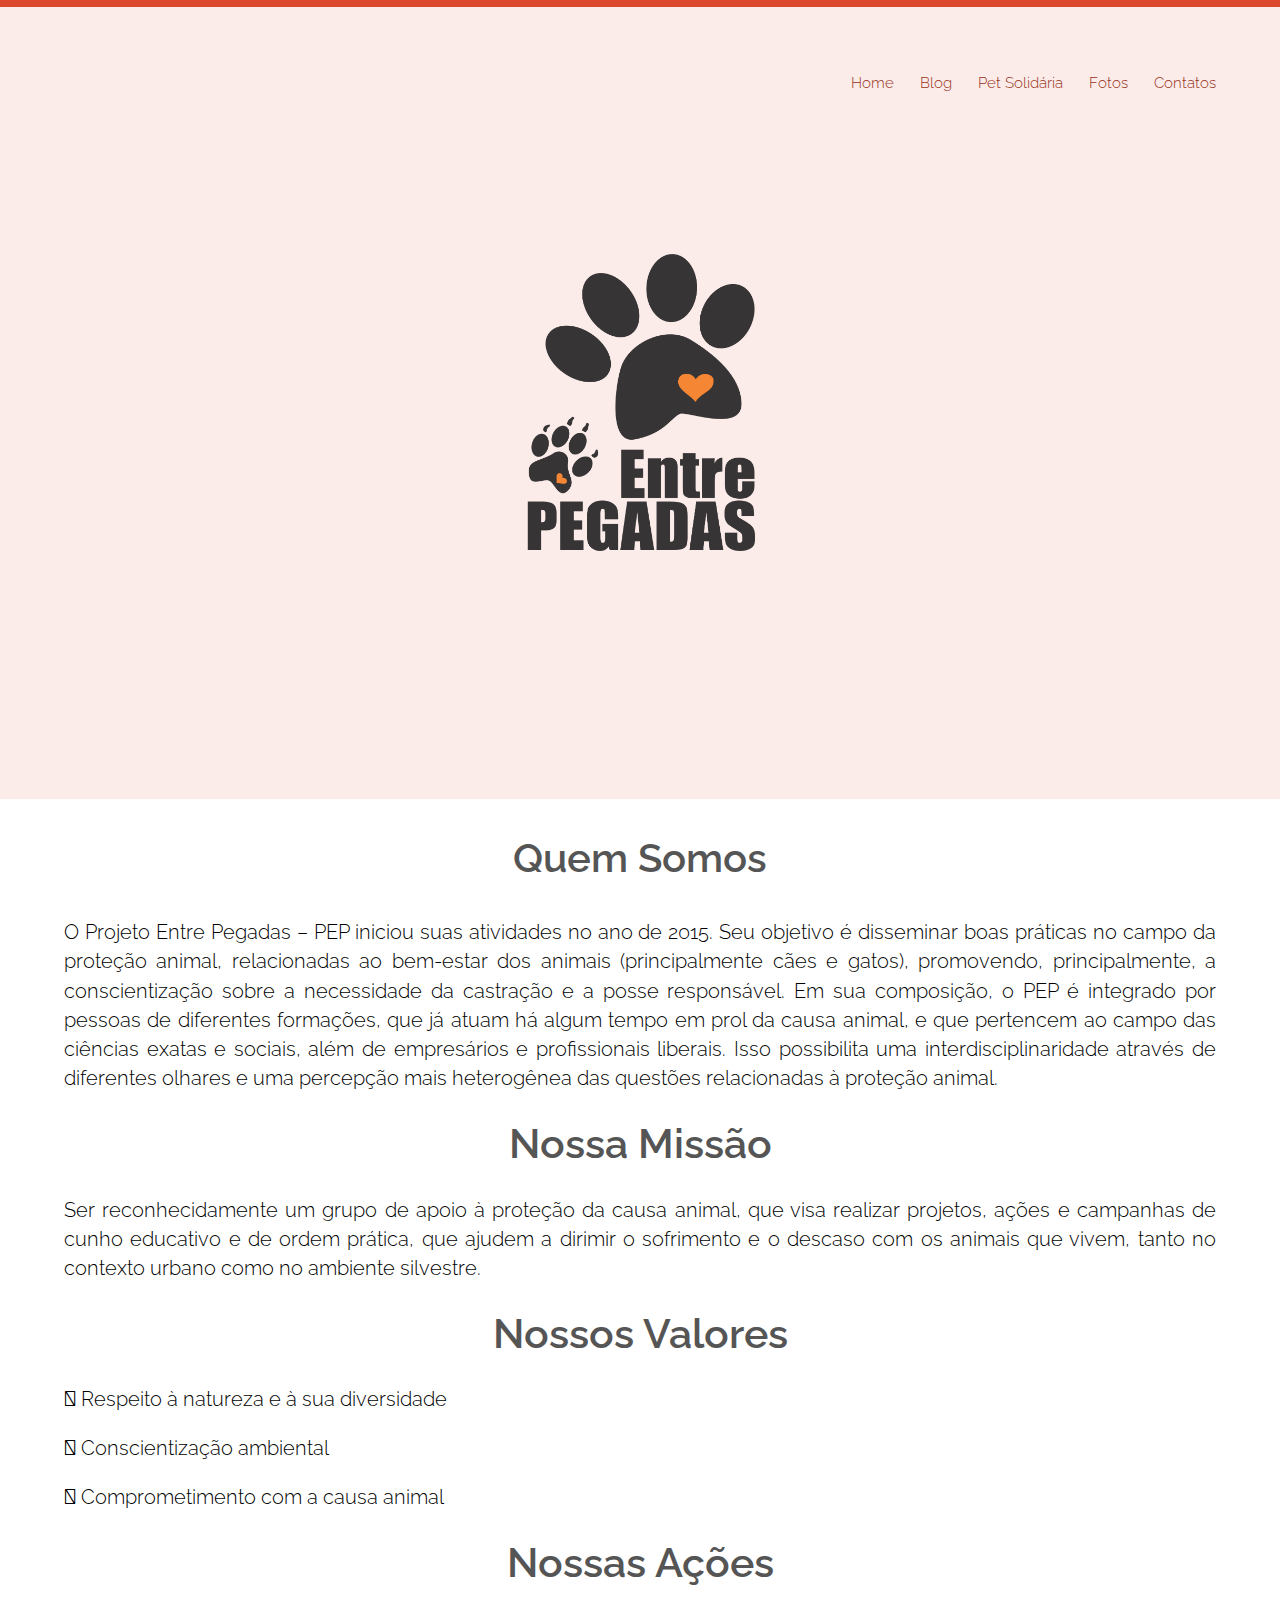
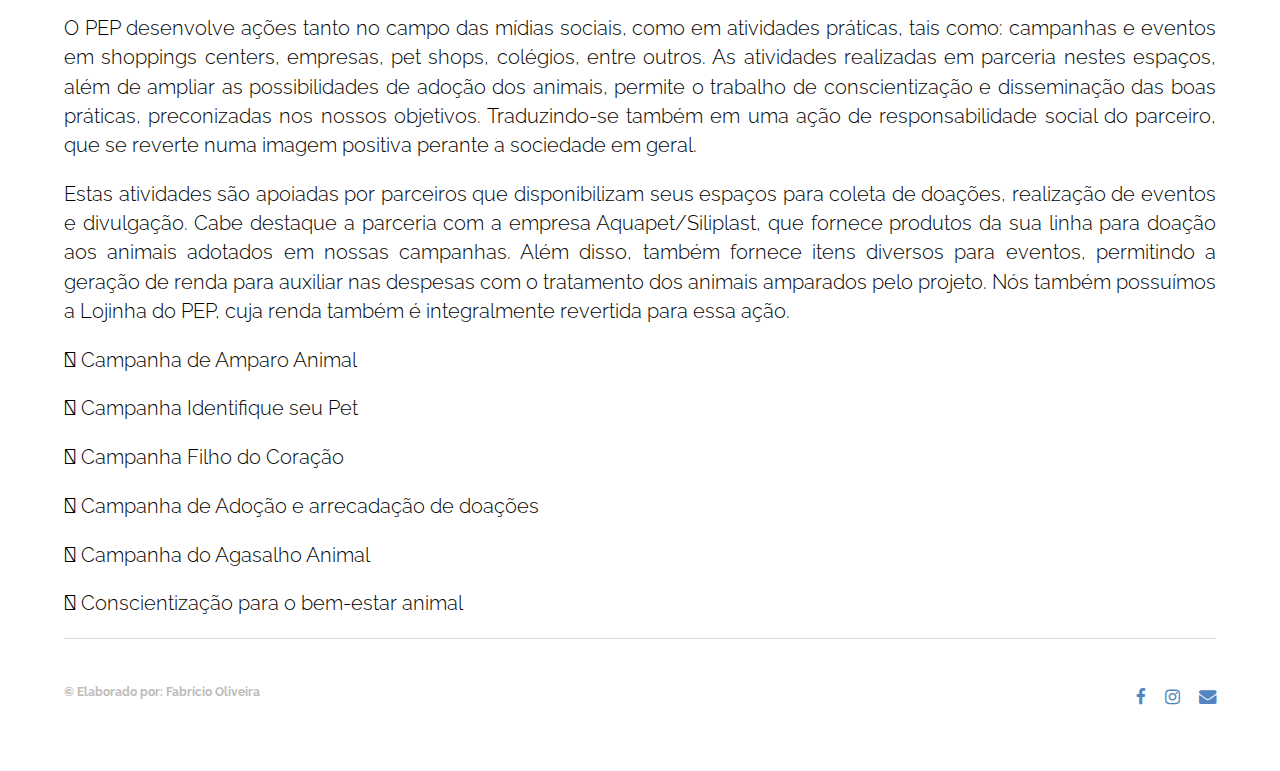
<file: loja.html>
<!--
	Theory by TEMPLATED
	templated.co @templatedco
	Released for free under the Creative Commons Attribution 3.0 license (templated.co/license)
-->
<html>
	<head>
		<title>Entre PEGADAS</title>
		<meta charset="utf-8" />
		<meta name="viewport" content="width=device-width, initial-scale=1" />
		<link rel="stylesheet" href="assets/css/main.css" />
		<link rel="stylesheet" href="https://use.fontawesome.com/releases/v5.15.1/css/all.css" integrity="sha384-vp86vTRFVJgpjF9jiIGPEEqYqlDwgyBgEF109VFjmqGmIY/Y4HV4d3Gp2irVfcrp" crossorigin="anonymous">
	</head>
	<body>

		<!-- Header -->
			<header id="header">
				<div class="inner">
					<a href="index.html" class="logo"></a>
					<nav id="nav">
						<a href="index.html">Home</a>
						<a href="blog.html">Blog</a>
          				<a href="loja.html">Pet Solidária</a>
          				<a href="fotos.html">Fotos</a>
       					<a href="contatos.html">Contatos</a>
          				</nav>
					<a href="#navPanel" class="navPanelToggle"><span class="fa fa-bars"></span></a>
				</div>
			</header>

		<!-- Banner -->
			<section id="banner">
				
				<p><b></b></p>
			</section>

		<!-- One -->
			<section id="one" class="wrapper">
				<div class="inner">
					<header class="align-center">
						<h2><b>Quem Somos</b></h2>	
						</header>
					<div class="flex flex-3">
						<article>
							<header>
								<h4>O Projeto Entre Pegadas – PEP iniciou suas atividades no ano de 2015. Seu objetivo é disseminar boas práticas no campo da proteção animal, relacionadas ao bem-estar dos animais (principalmente cães e gatos), promovendo, principalmente, a conscientização sobre a necessidade da castração e a posse responsável. Em sua composição, o PEP é integrado por pessoas de diferentes formações, que já atuam há algum tempo em prol da causa animal, e que pertencem ao campo das ciências exatas e sociais, além de empresários e profissionais liberais. Isso possibilita uma interdisciplinaridade através de diferentes olhares e uma percepção mais heterogênea das questões relacionadas à proteção animal. </h4>
								</header>
							<header class="align-center">
							<h2><b>Nossa Missão</b></h2>
						</header>
							<header>
								<h4>Ser reconhecidamente um grupo de apoio à proteção da causa animal, que visa realizar projetos, ações e campanhas de cunho educativo e de ordem prática, que ajudem a dirimir o sofrimento e o descaso com os animais que vivem, tanto no contexto urbano como no ambiente silvestre. </h4>
								</header>
								<header class="align-center">
									<h2><b>Nossos Valores</b></h2>
								</header>
									<header>
										<h4 ><i class="fas fa-paw"></i> Respeito à natureza e à sua diversidade</h4>
										<h4><i class="fas fa-paw"></i> Conscientização ambiental</h4>
										<h4><i class="fas fa-paw"></i> Comprometimento com a causa animal</h4>
										</header>
										<header class="align-center">
											<h2><b>Nossas Ações</b></h2>
										</header>
											<header>
												<h4>O PEP desenvolve ações tanto no campo das mídias sociais, como em atividades práticas, tais como: campanhas e eventos em shoppings centers, empresas, pet shops, colégios, entre outros. As atividades realizadas em parceria nestes espaços, além de ampliar as possibilidades de adoção dos animais, permite o trabalho de conscientização e disseminação das boas práticas,  preconizadas nos nossos objetivos. Traduzindo-se também em uma ação de responsabilidade social do parceiro, que se reverte numa imagem positiva perante a sociedade em geral.</h4>
												<h4>Estas atividades são apoiadas por parceiros que disponibilizam seus espaços para coleta de doações, realização de eventos e divulgação. Cabe destaque a parceria com a empresa Aquapet/Siliplast, que fornece produtos da sua linha para doação aos animais adotados em nossas campanhas. Além disso, também fornece itens diversos para eventos, permitindo a geração de renda para auxiliar nas despesas com o tratamento dos animais amparados pelo projeto. Nós também possuímos a Lojinha do PEP, cuja renda também é integralmente revertida para essa ação.</h4>
												<h4 ><i class="fas fa-paw"></i> Campanha de Amparo Animal</h4>
												<h4><i class="fas fa-paw"></i> Campanha Identifique seu Pet</h4>
												<h4><i class="fas fa-paw"></i> Campanha Filho do Coração</h4>
												<h4 ><i class="fas fa-paw"></i> Campanha de Adoção e arrecadação de doações</h4>
												<h4><i class="fas fa-paw"></i> Campanha do Agasalho Animal</h4>
												<h4><i class="fas fa-paw"></i> Conscientização para o bem-estar animal</h4>
												</header>
							</article>
							
					</div>
				</div>
				
								
			<!-- Footer -->
			<footer id="footer">
				<div class="inner">
					<div class="flex">
						<div class="copyright">
							&copy; Elaborado por: Fabrício Oliveira
						</div>
						<ul class="icons">
							<li><a href="https://www.facebook.com/entrepegadas.com.br/" target="_blank" class="icon fa-facebook"><span class="label">Facebook</span></a></li>
							<li><a href="https://www.instagram.com/entre.pegadas/" target="_blank" class="icon fa-instagram"><span class="label">Instagram</span></a></li>
							<li><a href="mailto:contato@entrepegadas.com.br?subject=Informações" target="_blank" class="icon fa-envelope"><span class="label">E-mail</span></a></li>
							</ul>
							</footer>

		<!-- Scripts -->
			<script src="assets/js/jquery.min.js"></script>
			<script src="assets/js/skel.min.js"></script>
			<script src="assets/js/util.js"></script>
			<script src="assets/js/main.js"></script>

	</body>
</html>
</file>
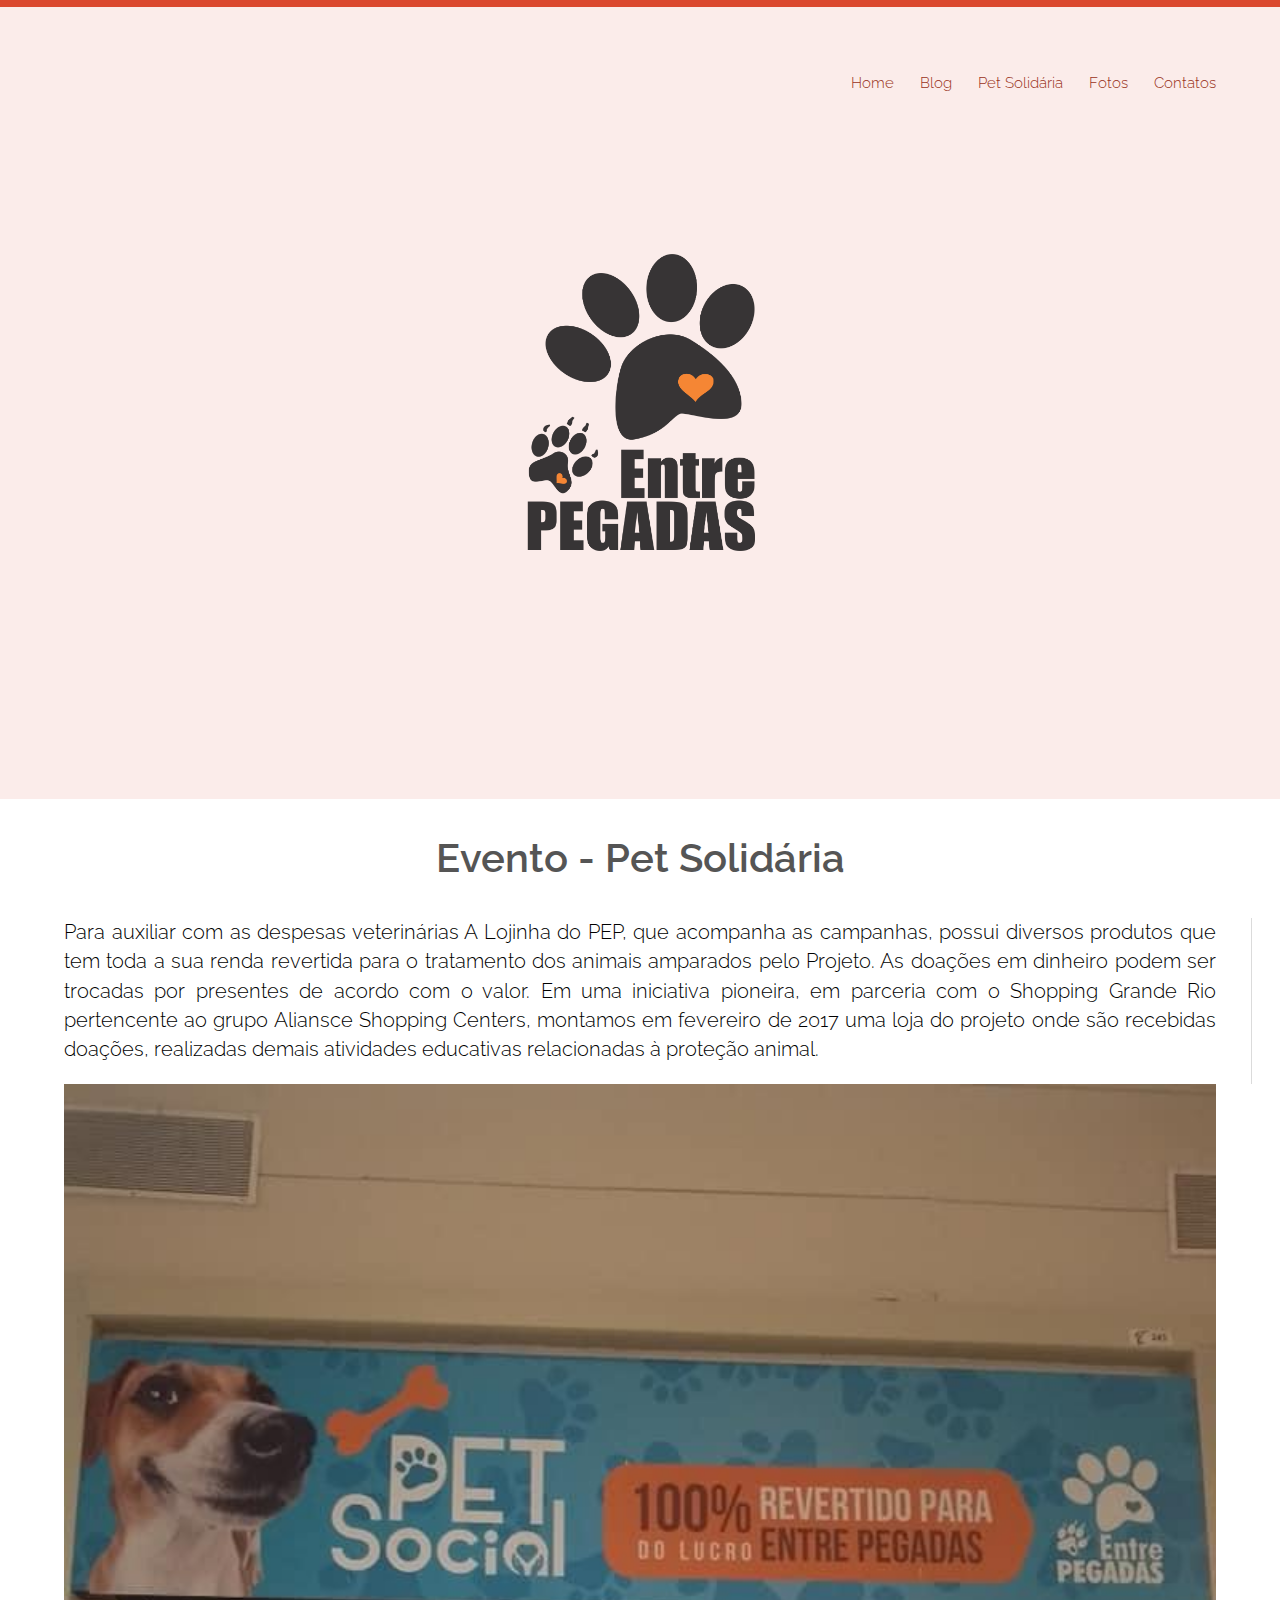
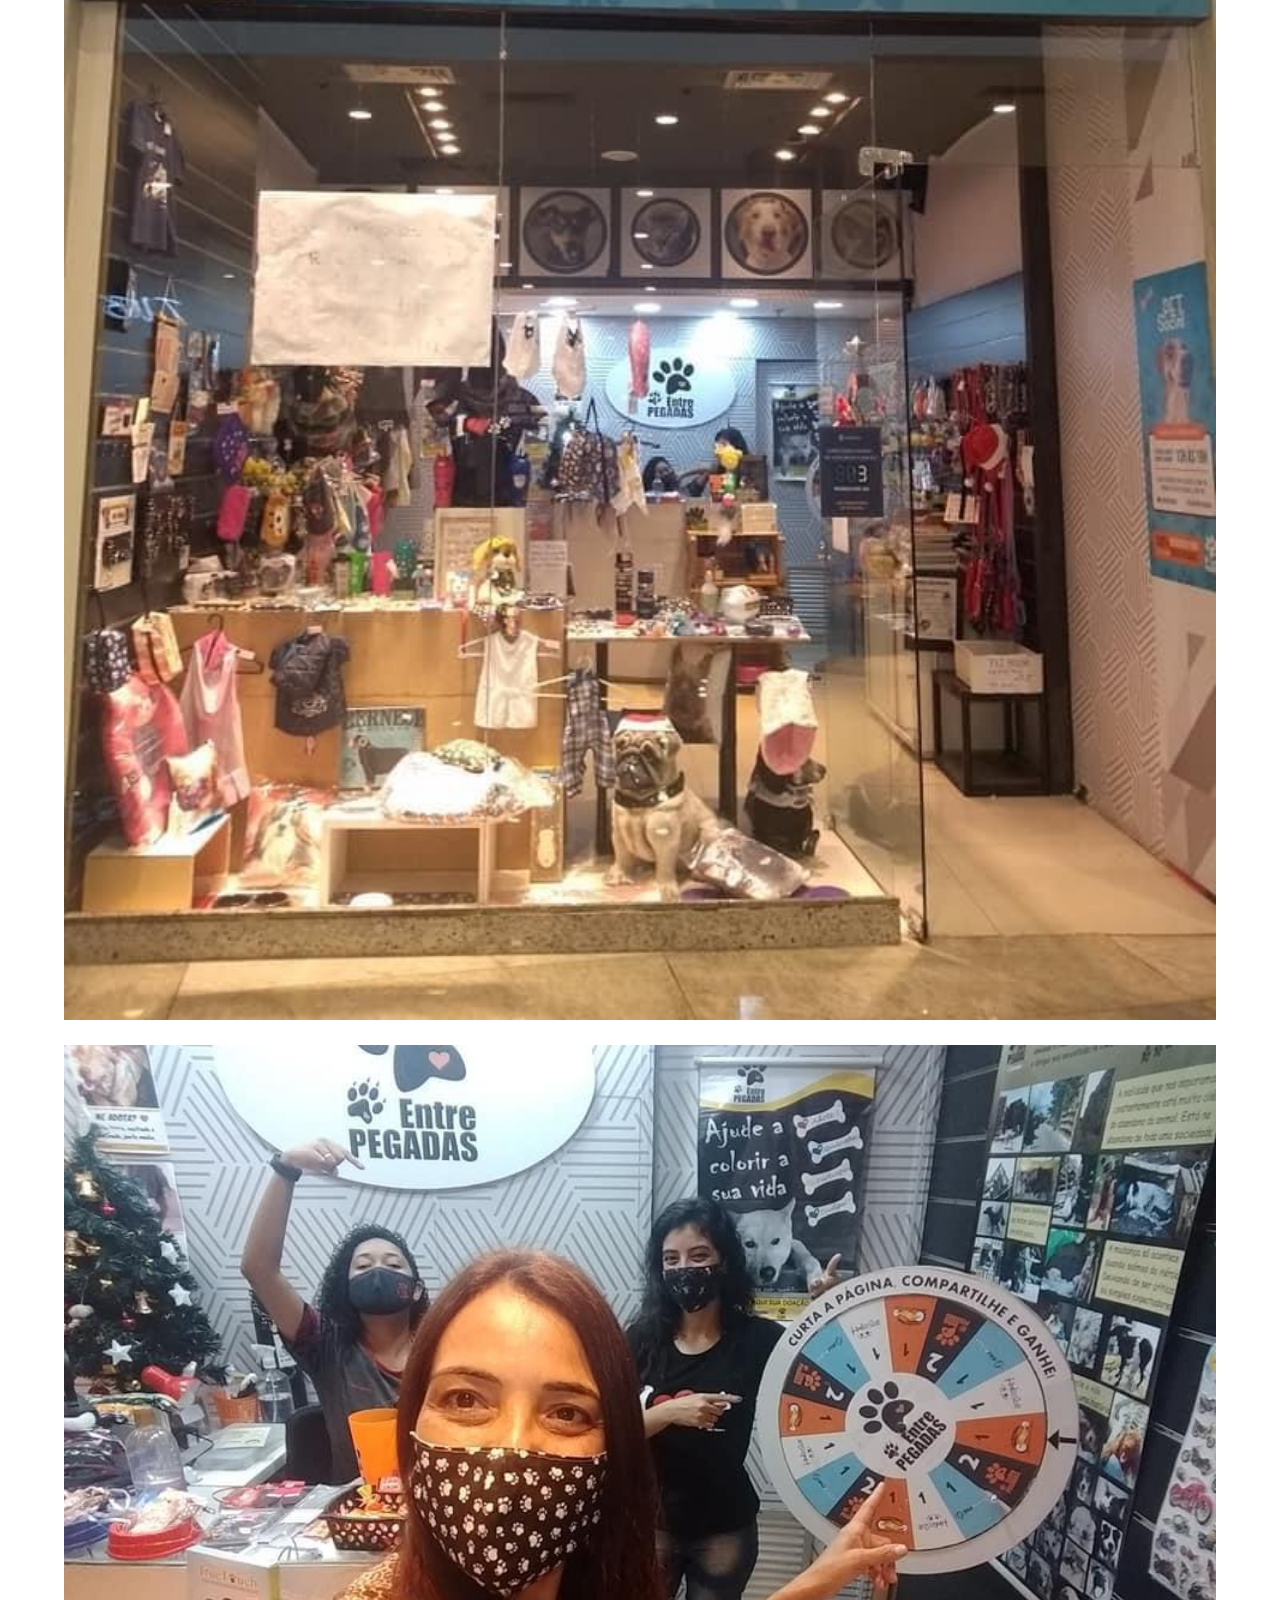
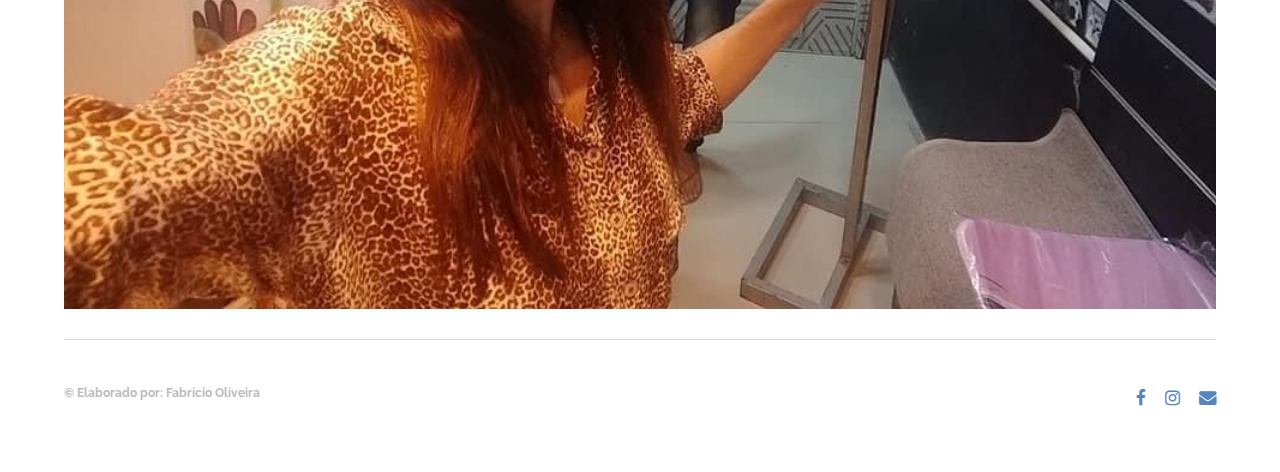
<file: petsolidaria.html>
<!--
	Theory by TEMPLATED
	templated.co @templatedco
	Released for free under the Creative Commons Attribution 3.0 license (templated.co/license)
-->
<html>
	<head>
		<title>Entre PEGADAS</title>
		<meta charset="utf-8" />
		<meta name="viewport" content="width=device-width, initial-scale=1" />
		<link rel="stylesheet" href="assets/css/main.css" />
		<link rel="stylesheet" href="https://use.fontawesome.com/releases/v5.15.1/css/all.css" integrity="sha384-vp86vTRFVJgpjF9jiIGPEEqYqlDwgyBgEF109VFjmqGmIY/Y4HV4d3Gp2irVfcrp" crossorigin="anonymous">
	</head>
	<body>

		<!-- Header -->
			<header id="header">
				<div class="inner">
					<a href="index.html" class="logo"></a>
					<nav id="nav">
						<a href="index.html">Home</a>
						<a href="blog.html">Blog</a>
						<a href="loja.html">Pet Solidária</a>
						<a href="fotos.html">Fotos</a>
       					<a href="contatos.html">Contatos</a>
          				</nav>
					<a href="#navPanel" class="navPanelToggle"><span class="fa fa-bars"></span></a>
				</div>
			</header>

		<!-- Banner -->
			<section id="banner">
				
				<p><b></b></p>
			</section>

		<!-- One -->
			<section id="one" class="wrapper">
				<div class="inner">
					<header class="align-center">
						<h2><b>Evento - Pet Solidária</b></h2>	
						</header>
					<div class="flex flex-3">
						<article>
							<header>
								<h4>Para auxiliar com as despesas veterinárias A Lojinha do PEP, que acompanha as campanhas, possui diversos produtos que tem toda a sua renda revertida para o tratamento dos animais amparados pelo Projeto. As doações em dinheiro podem ser trocadas por presentes de acordo com o valor. Em uma iniciativa pioneira, em parceria com o Shopping Grande Rio pertencente ao grupo Aliansce Shopping Centers, montamos em fevereiro de 2017 uma loja do projeto onde são recebidas doações, realizadas demais atividades educativas relacionadas à proteção animal.</h4>
								</header>
								</article>
								<div class="image fit">
									<img src="images/Foto Loja Pet Solidária.jpeg" alt="Pic 01" />
									<br>	
									<img src="images/Foto Loja Pet Solidária (2).jpeg" alt="Pic 01" />
								</div>
							
					</div>
				</div>
				
								
			<!-- Footer -->
			<footer id="footer">
				<div class="inner">
					<div class="flex">
						<div class="copyright">
							&copy; Elaborado por: Fabrício Oliveira
						</div>
						<ul class="icons">
							<li><a href="https://www.facebook.com/entrepegadas.com.br/" target="_blank" class="icon fa-facebook"><span class="label">Facebook</span></a></li>
							<li><a href="https://www.instagram.com/entre.pegadas/" target="_blank" class="icon fa-instagram"><span class="label">Instagram</span></a></li>
							<li><a href="mailto:contato@entrepegadas.com.br?subject=Informações" target="_blank" class="icon fa-envelope"><span class="label">E-mail</span></a></li>
							</ul>
							</footer>

		<!-- Scripts -->
			<script src="assets/js/jquery.min.js"></script>
			<script src="assets/js/skel.min.js"></script>
			<script src="assets/js/util.js"></script>
			<script src="assets/js/main.js"></script>

	</body>
</html>
</file>
<file: assets/css/main.css>
@charset "UTF-8";
@import url(font-awesome.min.css);
@import "https://fonts.googleapis.com/css?family=Raleway:100,300,600";

/*
	Theory by TEMPLATED
	templated.co @templatedco
	Released for free under the Creative Commons Attribution 3.0 license (templated.co/license)
*/

/* Reset */

	html, body, div, span, applet, object, iframe, h1, h2, h3, h4, h5, h6, p, blockquote, pre, a, abbr, acronym, address, big, cite, code, del, dfn, em, img, ins, kbd, q, s, samp, small, strike, strong, sub, sup, tt, var, b, u, i, center, dl, dt, dd, ol, ul, li, fieldset, form, label, legend, table, caption, tbody, tfoot, thead, tr, th, td, article, aside, canvas, details, embed, figure, figcaption, footer, header, hgroup, menu, nav, output, ruby, section, summary, time, mark, audio, video {
		margin: 0;
		padding: 0;
		border: 0;
		font-size: 100%;
		font: inherit;
		vertical-align: baseline;
	}

	article, aside, details, figcaption, figure, footer, header, hgroup, menu, nav, section {
		display: block;
	}

	body {
		line-height: 1;
	}

	ol, ul {
		list-style: none;
	}

	blockquote, q {
		quotes: none;
	}

	blockquote:before, blockquote:after, q:before, q:after {
		content: '';
		content: none;
	}

	table {
		border-collapse: collapse;
		border-spacing: 0;
	}

	body {
		-webkit-text-size-adjust: none;
	}

/* Box Model */

	*, *:before, *:after {
		-moz-box-sizing: border-box;
		-webkit-box-sizing: border-box;
		box-sizing: border-box;
	}

/* Containers */

	.container {
		margin-left: auto;
		margin-right: auto;
	}

	.container.\31 25\25 {
		width: 100%;
		max-width: 100em;
		min-width: 80em;
	}

	.container.\37 5\25 {
		width: 60em;
	}

	.container.\35 0\25 {
		width: 40em;
	}

	.container.\32 5\25 {
		width: 20em;
	}

	.container {
		width: 80em;
	}

	@media screen and (max-width: 1680px) {

		.container.\31 25\25 {
			width: 100%;
			max-width: 100em;
			min-width: 80em;
		}

		.container.\37 5\25 {
			width: 60em;
		}

		.container.\35 0\25 {
			width: 40em;
		}

		.container.\32 5\25 {
			width: 20em;
		}

		.container {
			width: 80em;
		}

	}

	@media screen and (max-width: 1280px) {

		.container.\31 25\25 {
			width: 100%;
			max-width: 81.25em;
			min-width: 65em;
		}

		.container.\37 5\25 {
			width: 48.75em;
		}

		.container.\35 0\25 {
			width: 32.5em;
		}

		.container.\32 5\25 {
			width: 16.25em;
		}

		.container {
			width: 65em;
		}

	}

	@media screen and (max-width: 980px) {

		.container.\31 25\25 {
			width: 100%;
			max-width: 112.5%;
			min-width: 90%;
		}

		.container.\37 5\25 {
			width: 67.5%;
		}

		.container.\35 0\25 {
			width: 45%;
		}

		.container.\32 5\25 {
			width: 22.5%;
		}

		.container {
			width: 90%;
		}

	}

	@media screen and (max-width: 736px) {

		.container.\31 25\25 {
			width: 100%;
			max-width: 112.5%;
			min-width: 90%;
		}

		.container.\37 5\25 {
			width: 67.5%;
		}

		.container.\35 0\25 {
			width: 45%;
		}

		.container.\32 5\25 {
			width: 22.5%;
		}

		.container {
			width: 90% !important;
		}

	}

	@media screen and (max-width: 480px) {

		.container.\31 25\25 {
			width: 100%;
			max-width: 112.5%;
			min-width: 90%;
		}

		.container.\37 5\25 {
			width: 67.5%;
		}

		.container.\35 0\25 {
			width: 45%;
		}

		.container.\32 5\25 {
			width: 22.5%;
		}

		.container {
			width: 90% !important;
		}

	}

/* Grid */

	.row {
		border-bottom: solid 1px transparent;
		-moz-box-sizing: border-box;
		-webkit-box-sizing: border-box;
		box-sizing: border-box;
	}

	.row > * {
		float: left;
		-moz-box-sizing: border-box;
		-webkit-box-sizing: border-box;
		box-sizing: border-box;
	}

	.row:after, .row:before {
		content: '';
		display: block;
		clear: both;
		height: 0;
	}

	.row.uniform > * > :first-child {
		margin-top: 0;
	}

	.row.uniform > * > :last-child {
		margin-bottom: 0;
	}

	.row.\30 \25 > * {
		padding: 0 0 0 0em;
	}

	.row.\30 \25 {
		margin: 0 0 -1px 0em;
	}

	.row.uniform.\30 \25 > * {
		padding: 0em 0 0 0em;
	}

	.row.uniform.\30 \25 {
		margin: 0em 0 -1px 0em;
	}

	.row > * {
		padding: 0 0 0 2em;
	}

	.row {
		margin: 0 0 -1px -2em;
	}

	.row.uniform > * {
		padding: 2em 0 0 2em;
	}

	.row.uniform {
		margin: -2em 0 -1px -2em;
	}

	.row.\32 00\25 > * {
		padding: 0 0 0 4em;
	}

	.row.\32 00\25 {
		margin: 0 0 -1px -4em;
	}

	.row.uniform.\32 00\25 > * {
		padding: 4em 0 0 4em;
	}

	.row.uniform.\32 00\25 {
		margin: -4em 0 -1px -4em;
	}

	.row.\31 50\25 > * {
		padding: 0 0 0 3em;
	}

	.row.\31 50\25 {
		margin: 0 0 -1px -3em;
	}

	.row.uniform.\31 50\25 > * {
		padding: 3em 0 0 3em;
	}

	.row.uniform.\31 50\25 {
		margin: -3em 0 -1px -3em;
	}

	.row.\35 0\25 > * {
		padding: 0 0 0 1em;
	}

	.row.\35 0\25 {
		margin: 0 0 -1px -1em;
	}

	.row.uniform.\35 0\25 > * {
		padding: 1em 0 0 1em;
	}

	.row.uniform.\35 0\25 {
		margin: -1em 0 -1px -1em;
	}

	.row.\32 5\25 > * {
		padding: 0 0 0 0.5em;
	}

	.row.\32 5\25 {
		margin: 0 0 -1px -0.5em;
	}

	.row.uniform.\32 5\25 > * {
		padding: 0.5em 0 0 0.5em;
	}

	.row.uniform.\32 5\25 {
		margin: -0.5em 0 -1px -0.5em;
	}

	.\31 2u, .\31 2u\24 {
		width: 100%;
		clear: none;
		margin-left: 0;
	}

	.\31 1u, .\31 1u\24 {
		width: 91.6666666667%;
		clear: none;
		margin-left: 0;
	}

	.\31 0u, .\31 0u\24 {
		width: 83.3333333333%;
		clear: none;
		margin-left: 0;
	}

	.\39 u, .\39 u\24 {
		width: 75%;
		clear: none;
		margin-left: 0;
	}

	.\38 u, .\38 u\24 {
		width: 66.6666666667%;
		clear: none;
		margin-left: 0;
	}

	.\37 u, .\37 u\24 {
		width: 58.3333333333%;
		clear: none;
		margin-left: 0;
	}

	.\36 u, .\36 u\24 {
		width: 50%;
		clear: none;
		margin-left: 0;
	}

	.\35 u, .\35 u\24 {
		width: 41.6666666667%;
		clear: none;
		margin-left: 0;
	}

	.\34 u, .\34 u\24 {
		width: 33.3333333333%;
		clear: none;
		margin-left: 0;
	}

	.\33 u, .\33 u\24 {
		width: 25%;
		clear: none;
		margin-left: 0;
	}

	.\32 u, .\32 u\24 {
		width: 16.6666666667%;
		clear: none;
		margin-left: 0;
	}

	.\31 u, .\31 u\24 {
		width: 8.3333333333%;
		clear: none;
		margin-left: 0;
	}

	.\31 2u\24 + *,
	.\31 1u\24 + *,
	.\31 0u\24 + *,
	.\39 u\24 + *,
	.\38 u\24 + *,
	.\37 u\24 + *,
	.\36 u\24 + *,
	.\35 u\24 + *,
	.\34 u\24 + *,
	.\33 u\24 + *,
	.\32 u\24 + *,
	.\31 u\24 + * {
		clear: left;
	}

	.\-11u {
		margin-left: 91.66667%;
	}

	.\-10u {
		margin-left: 83.33333%;
	}

	.\-9u {
		margin-left: 75%;
	}

	.\-8u {
		margin-left: 66.66667%;
	}

	.\-7u {
		margin-left: 58.33333%;
	}

	.\-6u {
		margin-left: 50%;
	}

	.\-5u {
		margin-left: 41.66667%;
	}

	.\-4u {
		margin-left: 33.33333%;
	}

	.\-3u {
		margin-left: 25%;
	}

	.\-2u {
		margin-left: 16.66667%;
	}

	.\-1u {
		margin-left: 8.33333%;
	}

	@media screen and (max-width: 1680px) {

		.row > * {
			padding: 0 0 0 2em;
		}

		.row {
			margin: 0 0 -1px -2em;
		}

		.row.uniform > * {
			padding: 2em 0 0 2em;
		}

		.row.uniform {
			margin: -2em 0 -1px -2em;
		}

		.row.\32 00\25 > * {
			padding: 0 0 0 4em;
		}

		.row.\32 00\25 {
			margin: 0 0 -1px -4em;
		}

		.row.uniform.\32 00\25 > * {
			padding: 4em 0 0 4em;
		}

		.row.uniform.\32 00\25 {
			margin: -4em 0 -1px -4em;
		}

		.row.\31 50\25 > * {
			padding: 0 0 0 3em;
		}

		.row.\31 50\25 {
			margin: 0 0 -1px -3em;
		}

		.row.uniform.\31 50\25 > * {
			padding: 3em 0 0 3em;
		}

		.row.uniform.\31 50\25 {
			margin: -3em 0 -1px -3em;
		}

		.row.\35 0\25 > * {
			padding: 0 0 0 1em;
		}

		.row.\35 0\25 {
			margin: 0 0 -1px -1em;
		}

		.row.uniform.\35 0\25 > * {
			padding: 1em 0 0 1em;
		}

		.row.uniform.\35 0\25 {
			margin: -1em 0 -1px -1em;
		}

		.row.\32 5\25 > * {
			padding: 0 0 0 0.5em;
		}

		.row.\32 5\25 {
			margin: 0 0 -1px -0.5em;
		}

		.row.uniform.\32 5\25 > * {
			padding: 0.5em 0 0 0.5em;
		}

		.row.uniform.\32 5\25 {
			margin: -0.5em 0 -1px -0.5em;
		}

		.\31 2u\28xlarge\29, .\31 2u\24\28xlarge\29 {
			width: 100%;
			clear: none;
			margin-left: 0;
		}

		.\31 1u\28xlarge\29, .\31 1u\24\28xlarge\29 {
			width: 91.6666666667%;
			clear: none;
			margin-left: 0;
		}

		.\31 0u\28xlarge\29, .\31 0u\24\28xlarge\29 {
			width: 83.3333333333%;
			clear: none;
			margin-left: 0;
		}

		.\39 u\28xlarge\29, .\39 u\24\28xlarge\29 {
			width: 75%;
			clear: none;
			margin-left: 0;
		}

		.\38 u\28xlarge\29, .\38 u\24\28xlarge\29 {
			width: 66.6666666667%;
			clear: none;
			margin-left: 0;
		}

		.\37 u\28xlarge\29, .\37 u\24\28xlarge\29 {
			width: 58.3333333333%;
			clear: none;
			margin-left: 0;
		}

		.\36 u\28xlarge\29, .\36 u\24\28xlarge\29 {
			width: 50%;
			clear: none;
			margin-left: 0;
		}

		.\35 u\28xlarge\29, .\35 u\24\28xlarge\29 {
			width: 41.6666666667%;
			clear: none;
			margin-left: 0;
		}

		.\34 u\28xlarge\29, .\34 u\24\28xlarge\29 {
			width: 33.3333333333%;
			clear: none;
			margin-left: 0;
		}

		.\33 u\28xlarge\29, .\33 u\24\28xlarge\29 {
			width: 25%;
			clear: none;
			margin-left: 0;
		}

		.\32 u\28xlarge\29, .\32 u\24\28xlarge\29 {
			width: 16.6666666667%;
			clear: none;
			margin-left: 0;
		}

		.\31 u\28xlarge\29, .\31 u\24\28xlarge\29 {
			width: 8.3333333333%;
			clear: none;
			margin-left: 0;
		}

		.\31 2u\24\28xlarge\29 + *,
		.\31 1u\24\28xlarge\29 + *,
		.\31 0u\24\28xlarge\29 + *,
		.\39 u\24\28xlarge\29 + *,
		.\38 u\24\28xlarge\29 + *,
		.\37 u\24\28xlarge\29 + *,
		.\36 u\24\28xlarge\29 + *,
		.\35 u\24\28xlarge\29 + *,
		.\34 u\24\28xlarge\29 + *,
		.\33 u\24\28xlarge\29 + *,
		.\32 u\24\28xlarge\29 + *,
		.\31 u\24\28xlarge\29 + * {
			clear: left;
		}

		.\-11u\28xlarge\29 {
			margin-left: 91.66667%;
		}

		.\-10u\28xlarge\29 {
			margin-left: 83.33333%;
		}

		.\-9u\28xlarge\29 {
			margin-left: 75%;
		}

		.\-8u\28xlarge\29 {
			margin-left: 66.66667%;
		}

		.\-7u\28xlarge\29 {
			margin-left: 58.33333%;
		}

		.\-6u\28xlarge\29 {
			margin-left: 50%;
		}

		.\-5u\28xlarge\29 {
			margin-left: 41.66667%;
		}

		.\-4u\28xlarge\29 {
			margin-left: 33.33333%;
		}

		.\-3u\28xlarge\29 {
			margin-left: 25%;
		}

		.\-2u\28xlarge\29 {
			margin-left: 16.66667%;
		}

		.\-1u\28xlarge\29 {
			margin-left: 8.33333%;
		}

	}

	@media screen and (max-width: 1280px) {

		.row > * {
			padding: 0 0 0 1.5em;
		}

		.row {
			margin: 0 0 -1px -1.5em;
		}

		.row.uniform > * {
			padding: 1.5em 0 0 1.5em;
		}

		.row.uniform {
			margin: -1.5em 0 -1px -1.5em;
		}

		.row.\32 00\25 > * {
			padding: 0 0 0 3em;
		}

		.row.\32 00\25 {
			margin: 0 0 -1px -3em;
		}

		.row.uniform.\32 00\25 > * {
			padding: 3em 0 0 3em;
		}

		.row.uniform.\32 00\25 {
			margin: -3em 0 -1px -3em;
		}

		.row.\31 50\25 > * {
			padding: 0 0 0 2.25em;
		}

		.row.\31 50\25 {
			margin: 0 0 -1px -2.25em;
		}

		.row.uniform.\31 50\25 > * {
			padding: 2.25em 0 0 2.25em;
		}

		.row.uniform.\31 50\25 {
			margin: -2.25em 0 -1px -2.25em;
		}

		.row.\35 0\25 > * {
			padding: 0 0 0 0.75em;
		}

		.row.\35 0\25 {
			margin: 0 0 -1px -0.75em;
		}

		.row.uniform.\35 0\25 > * {
			padding: 0.75em 0 0 0.75em;
		}

		.row.uniform.\35 0\25 {
			margin: -0.75em 0 -1px -0.75em;
		}

		.row.\32 5\25 > * {
			padding: 0 0 0 0.375em;
		}

		.row.\32 5\25 {
			margin: 0 0 -1px -0.375em;
		}

		.row.uniform.\32 5\25 > * {
			padding: 0.375em 0 0 0.375em;
		}

		.row.uniform.\32 5\25 {
			margin: -0.375em 0 -1px -0.375em;
		}

		.\31 2u\28large\29, .\31 2u\24\28large\29 {
			width: 100%;
			clear: none;
			margin-left: 0;
		}

		.\31 1u\28large\29, .\31 1u\24\28large\29 {
			width: 91.6666666667%;
			clear: none;
			margin-left: 0;
		}

		.\31 0u\28large\29, .\31 0u\24\28large\29 {
			width: 83.3333333333%;
			clear: none;
			margin-left: 0;
		}

		.\39 u\28large\29, .\39 u\24\28large\29 {
			width: 75%;
			clear: none;
			margin-left: 0;
		}

		.\38 u\28large\29, .\38 u\24\28large\29 {
			width: 66.6666666667%;
			clear: none;
			margin-left: 0;
		}

		.\37 u\28large\29, .\37 u\24\28large\29 {
			width: 58.3333333333%;
			clear: none;
			margin-left: 0;
		}

		.\36 u\28large\29, .\36 u\24\28large\29 {
			width: 50%;
			clear: none;
			margin-left: 0;
		}

		.\35 u\28large\29, .\35 u\24\28large\29 {
			width: 41.6666666667%;
			clear: none;
			margin-left: 0;
		}

		.\34 u\28large\29, .\34 u\24\28large\29 {
			width: 33.3333333333%;
			clear: none;
			margin-left: 0;
		}

		.\33 u\28large\29, .\33 u\24\28large\29 {
			width: 25%;
			clear: none;
			margin-left: 0;
		}

		.\32 u\28large\29, .\32 u\24\28large\29 {
			width: 16.6666666667%;
			clear: none;
			margin-left: 0;
		}

		.\31 u\28large\29, .\31 u\24\28large\29 {
			width: 8.3333333333%;
			clear: none;
			margin-left: 0;
		}

		.\31 2u\24\28large\29 + *,
		.\31 1u\24\28large\29 + *,
		.\31 0u\24\28large\29 + *,
		.\39 u\24\28large\29 + *,
		.\38 u\24\28large\29 + *,
		.\37 u\24\28large\29 + *,
		.\36 u\24\28large\29 + *,
		.\35 u\24\28large\29 + *,
		.\34 u\24\28large\29 + *,
		.\33 u\24\28large\29 + *,
		.\32 u\24\28large\29 + *,
		.\31 u\24\28large\29 + * {
			clear: left;
		}

		.\-11u\28large\29 {
			margin-left: 91.66667%;
		}

		.\-10u\28large\29 {
			margin-left: 83.33333%;
		}

		.\-9u\28large\29 {
			margin-left: 75%;
		}

		.\-8u\28large\29 {
			margin-left: 66.66667%;
		}

		.\-7u\28large\29 {
			margin-left: 58.33333%;
		}

		.\-6u\28large\29 {
			margin-left: 50%;
		}

		.\-5u\28large\29 {
			margin-left: 41.66667%;
		}

		.\-4u\28large\29 {
			margin-left: 33.33333%;
		}

		.\-3u\28large\29 {
			margin-left: 25%;
		}

		.\-2u\28large\29 {
			margin-left: 16.66667%;
		}

		.\-1u\28large\29 {
			margin-left: 8.33333%;
		}

	}

	@media screen and (max-width: 980px) {

		.row > * {
			padding: 0 0 0 1.5em;
		}

		.row {
			margin: 0 0 -1px -1.5em;
		}

		.row.uniform > * {
			padding: 1.5em 0 0 1.5em;
		}

		.row.uniform {
			margin: -1.5em 0 -1px -1.5em;
		}

		.row.\32 00\25 > * {
			padding: 0 0 0 3em;
		}

		.row.\32 00\25 {
			margin: 0 0 -1px -3em;
		}

		.row.uniform.\32 00\25 > * {
			padding: 3em 0 0 3em;
		}

		.row.uniform.\32 00\25 {
			margin: -3em 0 -1px -3em;
		}

		.row.\31 50\25 > * {
			padding: 0 0 0 2.25em;
		}

		.row.\31 50\25 {
			margin: 0 0 -1px -2.25em;
		}

		.row.uniform.\31 50\25 > * {
			padding: 2.25em 0 0 2.25em;
		}

		.row.uniform.\31 50\25 {
			margin: -2.25em 0 -1px -2.25em;
		}

		.row.\35 0\25 > * {
			padding: 0 0 0 0.75em;
		}

		.row.\35 0\25 {
			margin: 0 0 -1px -0.75em;
		}

		.row.uniform.\35 0\25 > * {
			padding: 0.75em 0 0 0.75em;
		}

		.row.uniform.\35 0\25 {
			margin: -0.75em 0 -1px -0.75em;
		}

		.row.\32 5\25 > * {
			padding: 0 0 0 0.375em;
		}

		.row.\32 5\25 {
			margin: 0 0 -1px -0.375em;
		}

		.row.uniform.\32 5\25 > * {
			padding: 0.375em 0 0 0.375em;
		}

		.row.uniform.\32 5\25 {
			margin: -0.375em 0 -1px -0.375em;
		}

		.\31 2u\28medium\29, .\31 2u\24\28medium\29 {
			width: 100%;
			clear: none;
			margin-left: 0;
		}

		.\31 1u\28medium\29, .\31 1u\24\28medium\29 {
			width: 91.6666666667%;
			clear: none;
			margin-left: 0;
		}

		.\31 0u\28medium\29, .\31 0u\24\28medium\29 {
			width: 83.3333333333%;
			clear: none;
			margin-left: 0;
		}

		.\39 u\28medium\29, .\39 u\24\28medium\29 {
			width: 75%;
			clear: none;
			margin-left: 0;
		}

		.\38 u\28medium\29, .\38 u\24\28medium\29 {
			width: 66.6666666667%;
			clear: none;
			margin-left: 0;
		}

		.\37 u\28medium\29, .\37 u\24\28medium\29 {
			width: 58.3333333333%;
			clear: none;
			margin-left: 0;
		}

		.\36 u\28medium\29, .\36 u\24\28medium\29 {
			width: 50%;
			clear: none;
			margin-left: 0;
		}

		.\35 u\28medium\29, .\35 u\24\28medium\29 {
			width: 41.6666666667%;
			clear: none;
			margin-left: 0;
		}

		.\34 u\28medium\29, .\34 u\24\28medium\29 {
			width: 33.3333333333%;
			clear: none;
			margin-left: 0;
		}

		.\33 u\28medium\29, .\33 u\24\28medium\29 {
			width: 25%;
			clear: none;
			margin-left: 0;
		}

		.\32 u\28medium\29, .\32 u\24\28medium\29 {
			width: 16.6666666667%;
			clear: none;
			margin-left: 0;
		}

		.\31 u\28medium\29, .\31 u\24\28medium\29 {
			width: 8.3333333333%;
			clear: none;
			margin-left: 0;
		}

		.\31 2u\24\28medium\29 + *,
		.\31 1u\24\28medium\29 + *,
		.\31 0u\24\28medium\29 + *,
		.\39 u\24\28medium\29 + *,
		.\38 u\24\28medium\29 + *,
		.\37 u\24\28medium\29 + *,
		.\36 u\24\28medium\29 + *,
		.\35 u\24\28medium\29 + *,
		.\34 u\24\28medium\29 + *,
		.\33 u\24\28medium\29 + *,
		.\32 u\24\28medium\29 + *,
		.\31 u\24\28medium\29 + * {
			clear: left;
		}

		.\-11u\28medium\29 {
			margin-left: 91.66667%;
		}

		.\-10u\28medium\29 {
			margin-left: 83.33333%;
		}

		.\-9u\28medium\29 {
			margin-left: 75%;
		}

		.\-8u\28medium\29 {
			margin-left: 66.66667%;
		}

		.\-7u\28medium\29 {
			margin-left: 58.33333%;
		}

		.\-6u\28medium\29 {
			margin-left: 50%;
		}

		.\-5u\28medium\29 {
			margin-left: 41.66667%;
		}

		.\-4u\28medium\29 {
			margin-left: 33.33333%;
		}

		.\-3u\28medium\29 {
			margin-left: 25%;
		}

		.\-2u\28medium\29 {
			margin-left: 16.66667%;
		}

		.\-1u\28medium\29 {
			margin-left: 8.33333%;
		}

	}

	@media screen and (max-width: 736px) {

		.row > * {
			padding: 0 0 0 1.25em;
		}

		.row {
			margin: 0 0 -1px -1.25em;
		}

		.row.uniform > * {
			padding: 1.25em 0 0 1.25em;
		}

		.row.uniform {
			margin: -1.25em 0 -1px -1.25em;
		}

		.row.\32 00\25 > * {
			padding: 0 0 0 2.5em;
		}

		.row.\32 00\25 {
			margin: 0 0 -1px -2.5em;
		}

		.row.uniform.\32 00\25 > * {
			padding: 2.5em 0 0 2.5em;
		}

		.row.uniform.\32 00\25 {
			margin: -2.5em 0 -1px -2.5em;
		}

		.row.\31 50\25 > * {
			padding: 0 0 0 1.875em;
		}

		.row.\31 50\25 {
			margin: 0 0 -1px -1.875em;
		}

		.row.uniform.\31 50\25 > * {
			padding: 1.875em 0 0 1.875em;
		}

		.row.uniform.\31 50\25 {
			margin: -1.875em 0 -1px -1.875em;
		}

		.row.\35 0\25 > * {
			padding: 0 0 0 0.625em;
		}

		.row.\35 0\25 {
			margin: 0 0 -1px -0.625em;
		}

		.row.uniform.\35 0\25 > * {
			padding: 0.625em 0 0 0.625em;
		}

		.row.uniform.\35 0\25 {
			margin: -0.625em 0 -1px -0.625em;
		}

		.row.\32 5\25 > * {
			padding: 0 0 0 0.3125em;
		}

		.row.\32 5\25 {
			margin: 0 0 -1px -0.3125em;
		}

		.row.uniform.\32 5\25 > * {
			padding: 0.3125em 0 0 0.3125em;
		}

		.row.uniform.\32 5\25 {
			margin: -0.3125em 0 -1px -0.3125em;
		}

		.\31 2u\28small\29, .\31 2u\24\28small\29 {
			width: 100%;
			clear: none;
			margin-left: 0;
		}

		.\31 1u\28small\29, .\31 1u\24\28small\29 {
			width: 91.6666666667%;
			clear: none;
			margin-left: 0;
		}

		.\31 0u\28small\29, .\31 0u\24\28small\29 {
			width: 83.3333333333%;
			clear: none;
			margin-left: 0;
		}

		.\39 u\28small\29, .\39 u\24\28small\29 {
			width: 75%;
			clear: none;
			margin-left: 0;
		}

		.\38 u\28small\29, .\38 u\24\28small\29 {
			width: 66.6666666667%;
			clear: none;
			margin-left: 0;
		}

		.\37 u\28small\29, .\37 u\24\28small\29 {
			width: 58.3333333333%;
			clear: none;
			margin-left: 0;
		}

		.\36 u\28small\29, .\36 u\24\28small\29 {
			width: 50%;
			clear: none;
			margin-left: 0;
		}

		.\35 u\28small\29, .\35 u\24\28small\29 {
			width: 41.6666666667%;
			clear: none;
			margin-left: 0;
		}

		.\34 u\28small\29, .\34 u\24\28small\29 {
			width: 33.3333333333%;
			clear: none;
			margin-left: 0;
		}

		.\33 u\28small\29, .\33 u\24\28small\29 {
			width: 25%;
			clear: none;
			margin-left: 0;
		}

		.\32 u\28small\29, .\32 u\24\28small\29 {
			width: 16.6666666667%;
			clear: none;
			margin-left: 0;
		}

		.\31 u\28small\29, .\31 u\24\28small\29 {
			width: 8.3333333333%;
			clear: none;
			margin-left: 0;
		}

		.\31 2u\24\28small\29 + *,
		.\31 1u\24\28small\29 + *,
		.\31 0u\24\28small\29 + *,
		.\39 u\24\28small\29 + *,
		.\38 u\24\28small\29 + *,
		.\37 u\24\28small\29 + *,
		.\36 u\24\28small\29 + *,
		.\35 u\24\28small\29 + *,
		.\34 u\24\28small\29 + *,
		.\33 u\24\28small\29 + *,
		.\32 u\24\28small\29 + *,
		.\31 u\24\28small\29 + * {
			clear: left;
		}

		.\-11u\28small\29 {
			margin-left: 91.66667%;
		}

		.\-10u\28small\29 {
			margin-left: 83.33333%;
		}

		.\-9u\28small\29 {
			margin-left: 75%;
		}

		.\-8u\28small\29 {
			margin-left: 66.66667%;
		}

		.\-7u\28small\29 {
			margin-left: 58.33333%;
		}

		.\-6u\28small\29 {
			margin-left: 50%;
		}

		.\-5u\28small\29 {
			margin-left: 41.66667%;
		}

		.\-4u\28small\29 {
			margin-left: 33.33333%;
		}

		.\-3u\28small\29 {
			margin-left: 25%;
		}

		.\-2u\28small\29 {
			margin-left: 16.66667%;
		}

		.\-1u\28small\29 {
			margin-left: 8.33333%;
		}

	}

	@media screen and (max-width: 480px) {

		.row > * {
			padding: 0 0 0 1.25em;
		}

		.row {
			margin: 0 0 -1px -1.25em;
		}

		.row.uniform > * {
			padding: 1.25em 0 0 1.25em;
		}

		.row.uniform {
			margin: -1.25em 0 -1px -1.25em;
		}

		.row.\32 00\25 > * {
			padding: 0 0 0 2.5em;
		}

		.row.\32 00\25 {
			margin: 0 0 -1px -2.5em;
		}

		.row.uniform.\32 00\25 > * {
			padding: 2.5em 0 0 2.5em;
		}

		.row.uniform.\32 00\25 {
			margin: -2.5em 0 -1px -2.5em;
		}

		.row.\31 50\25 > * {
			padding: 0 0 0 1.875em;
		}

		.row.\31 50\25 {
			margin: 0 0 -1px -1.875em;
		}

		.row.uniform.\31 50\25 > * {
			padding: 1.875em 0 0 1.875em;
		}

		.row.uniform.\31 50\25 {
			margin: -1.875em 0 -1px -1.875em;
		}

		.row.\35 0\25 > * {
			padding: 0 0 0 0.625em;
		}

		.row.\35 0\25 {
			margin: 0 0 -1px -0.625em;
		}

		.row.uniform.\35 0\25 > * {
			padding: 0.625em 0 0 0.625em;
		}

		.row.uniform.\35 0\25 {
			margin: -0.625em 0 -1px -0.625em;
		}

		.row.\32 5\25 > * {
			padding: 0 0 0 0.3125em;
		}

		.row.\32 5\25 {
			margin: 0 0 -1px -0.3125em;
		}

		.row.uniform.\32 5\25 > * {
			padding: 0.3125em 0 0 0.3125em;
		}

		.row.uniform.\32 5\25 {
			margin: -0.3125em 0 -1px -0.3125em;
		}

		.\31 2u\28xsmall\29, .\31 2u\24\28xsmall\29 {
			width: 100%;
			clear: none;
			margin-left: 0;
		}

		.\31 1u\28xsmall\29, .\31 1u\24\28xsmall\29 {
			width: 91.6666666667%;
			clear: none;
			margin-left: 0;
		}

		.\31 0u\28xsmall\29, .\31 0u\24\28xsmall\29 {
			width: 83.3333333333%;
			clear: none;
			margin-left: 0;
		}

		.\39 u\28xsmall\29, .\39 u\24\28xsmall\29 {
			width: 75%;
			clear: none;
			margin-left: 0;
		}

		.\38 u\28xsmall\29, .\38 u\24\28xsmall\29 {
			width: 66.6666666667%;
			clear: none;
			margin-left: 0;
		}

		.\37 u\28xsmall\29, .\37 u\24\28xsmall\29 {
			width: 58.3333333333%;
			clear: none;
			margin-left: 0;
		}

		.\36 u\28xsmall\29, .\36 u\24\28xsmall\29 {
			width: 50%;
			clear: none;
			margin-left: 0;
		}

		.\35 u\28xsmall\29, .\35 u\24\28xsmall\29 {
			width: 41.6666666667%;
			clear: none;
			margin-left: 0;
		}

		.\34 u\28xsmall\29, .\34 u\24\28xsmall\29 {
			width: 33.3333333333%;
			clear: none;
			margin-left: 0;
		}

		.\33 u\28xsmall\29, .\33 u\24\28xsmall\29 {
			width: 25%;
			clear: none;
			margin-left: 0;
		}

		.\32 u\28xsmall\29, .\32 u\24\28xsmall\29 {
			width: 16.6666666667%;
			clear: none;
			margin-left: 0;
		}

		.\31 u\28xsmall\29, .\31 u\24\28xsmall\29 {
			width: 8.3333333333%;
			clear: none;
			margin-left: 0;
		}

		.\31 2u\24\28xsmall\29 + *,
		.\31 1u\24\28xsmall\29 + *,
		.\31 0u\24\28xsmall\29 + *,
		.\39 u\24\28xsmall\29 + *,
		.\38 u\24\28xsmall\29 + *,
		.\37 u\24\28xsmall\29 + *,
		.\36 u\24\28xsmall\29 + *,
		.\35 u\24\28xsmall\29 + *,
		.\34 u\24\28xsmall\29 + *,
		.\33 u\24\28xsmall\29 + *,
		.\32 u\24\28xsmall\29 + *,
		.\31 u\24\28xsmall\29 + * {
			clear: left;
		}

		.\-11u\28xsmall\29 {
			margin-left: 91.66667%;
		}

		.\-10u\28xsmall\29 {
			margin-left: 83.33333%;
		}

		.\-9u\28xsmall\29 {
			margin-left: 75%;
		}

		.\-8u\28xsmall\29 {
			margin-left: 66.66667%;
		}

		.\-7u\28xsmall\29 {
			margin-left: 58.33333%;
		}

		.\-6u\28xsmall\29 {
			margin-left: 50%;
		}

		.\-5u\28xsmall\29 {
			margin-left: 41.66667%;
		}

		.\-4u\28xsmall\29 {
			margin-left: 33.33333%;
		}

		.\-3u\28xsmall\29 {
			margin-left: 25%;
		}

		.\-2u\28xsmall\29 {
			margin-left: 16.66667%;
		}

		.\-1u\28xsmall\29 {
			margin-left: 8.33333%;
		}

	}

/* Basic */

	@-ms-viewport {
		width: device-width;
	}

	body {
		-ms-overflow-style: scrollbar;
	}

	@media screen and (max-width: 480px) {

		html, body {
			min-width: 320px;
		}

	}

	body {
		background: #fff;
	}

		body.is-loading *, body.is-loading *:before, body.is-loading *:after {
			-moz-animation: none !important;
			-webkit-animation: none !important;
			-ms-animation: none !important;
			animation: none !important;
			-moz-transition: none !important;
			-webkit-transition: none !important;
			-ms-transition: none !important;
			transition: none !important;
		}

/* Type */

	body, input, select, textarea {
		color: #9a9a9a;
		font-family: "Raleway", Arial, Helvetica, sans-serif;
		font-size: 13pt;
		font-weight: 300;
		line-height: 1.65;
	}

		@media screen and (max-width: 1680px) {

			body, input, select, textarea {
				font-size: 11pt;
			}

		}

		@media screen and (max-width: 1280px) {

			body, input, select, textarea {
				font-size: 11pt;
			}

		}

		@media screen and (max-width: 980px) {

			body, input, select, textarea {
				font-size: 12pt;
			}

		}

		@media screen and (max-width: 736px) {

			body, input, select, textarea {
				font-size: 12pt;
			}

		}

		@media screen and (max-width: 480px) {

			body, input, select, textarea {
				font-size: 12pt;
			}

		}

	a {
		color: #5385c1;
		text-decoration: underline;
	}

		a:hover {
			text-decoration: none;
		}

	strong, b {
		color: #555;
		font-weight: 600;
	}

	em, i {
		font-style: italic;
	}

	p {
		margin: 0 0 2em 0;
	}

	h1, h2, h3, h4, h5, h6 {
		color: #5385c1;
		font-weight: 300;
		line-height: 1.5;
		margin: 0 0 1em 0;
	}

		h1 a, h2 a, h3 a, h4 a, h5 a, h6 a {
			color: inherit;
			text-decoration: none;
		}

	h2 {
		font-size: 1.75em;
		font-weight: 100;
	}

	h3 {
		font-size: 1.35em;
	}

	h4 {
		font-size: 1.1em;
	}

	h5 {
		font-size: 0.9em;
	}

	h6 {
		font-size: 0.7em;
	}

	sub {
		font-size: 0.8em;
		position: relative;
		top: 0.5em;
	}

	sup {
		font-size: 0.8em;
		position: relative;
		top: -0.5em;
	}

	blockquote {
		border-left: solid 4px #dbdbdb;
		font-style: italic;
		margin: 0 0 2em 0;
		padding: 0.5em 0 0.5em 2em;
	}

	code {
		background: rgba(144, 144, 144, 0.075);
		border-radius: 0;
		border: solid 1px #dbdbdb;
		font-family: "Courier New", monospace;
		font-size: 0.9em;
		margin: 0 0.25em;
		padding: 0.25em 0.65em;
	}

	pre {
		-webkit-overflow-scrolling: touch;
		font-family: "Courier New", monospace;
		font-size: 0.9em;
		margin: 0 0 2em 0;
	}

		pre code {
			display: block;
			line-height: 1.75;
			padding: 1em 1.5em;
			overflow-x: auto;
		}

	hr {
		border: 0;
		border-bottom: solid 1px #dbdbdb;
		margin: 2em 0;
	}

		hr.major {
			margin: 3em 0;
		}

	.align-left {
		text-align: left;
	}

	.align-center {
		text-align: center;
	}

	.align-right {
		text-align: right;
	}

	.align-justify {
		text-align: justify;
	}

	.inner {
		max-width: 75em;
		margin: 0 auto;
	}

		@media screen and (max-width: 1280px) {

			.inner {
				max-width: 90%;
			}

		}

		@media screen and (max-width: 480px) {

			.inner {
				max-width: 85%;
			}

		}

/* Section/Article */

	section.special, article.special {
		text-align: center;
	}

		section.special article, article.special article {
			text-align: left;
		}

	section.wrapper, article.wrapper {
		padding: 2em 0;
		
	}

		section.wrapper header, article.wrapper header {
			margin-bottom: 2em;
		}

			section.wrapper header h2, article.wrapper header h2 {
				font-size: 2.75em;
				margin: 0 0 .5em 0;
			}

			section.wrapper header p, article.wrapper header p {
				font-size: 1em;
			}

		section.wrapper article header, article.wrapper article header {
			margin: 0;
		}

		section.wrapper.style1, article.wrapper.style1 {
			background: #c7cecc;
			color: #000000;
			
		}

			section.wrapper.style1 header h2, article.wrapper.style1 header h2 {
				color: #fff;
			}

			section.wrapper.style1 header p, article.wrapper.style1 header p {
				color: #bacee6;
			}

			section.wrapper.style1 h3, article.wrapper.style1 h3 {
				color: #FFF;
			}

		@media screen and (max-width: 980px) {

			section.wrapper, article.wrapper {
				padding: 2em 0;
			}

		}

		@media screen and (max-width: 736px) {

			section.wrapper header, article.wrapper header {
				margin-bottom: 2em;
			}

				section.wrapper header h2, article.wrapper header h2 {
					font-size: 2em;
				}

				section.wrapper header p, article.wrapper header p {
					font-size: .9em;
				}

		}

		@media screen and (max-width: 480px) {

			section.wrapper, article.wrapper {
				text-align: center;
			}

				section.wrapper article, article.wrapper article {
					text-align: center;
				}

		}

	header p {
		color: #bbb;
		position: relativece;
		margin: 0 0 1.5em 0;
	}

	header h2 + p {
		font-size: 1.25em;
		margin-top: -1em;
	}

	header h3 + p {
		font-size: 1.1em;
		margin-top: -0.8em;
	}

	header h4 + p,
	header h5 + p,
	header h6 + p {
		font-size: 0.9em;
		margin-top: -0.6em;
	}

/* Flex */

	.flex {
		font-size: 15px;
		font-weight: bold;
		display: -ms-flexbox;
		-ms-flex-wrap: wrap;
		-ms-flex-pack: justify;
		display: -moz-flex;
		display: -webkit-flex;
		display: -ms-flex;
		display: flex;
		-moz-flex-wrap: wrap;
		-webkit-flex-wrap: wrap;
		-ms-flex-wrap: wrap;
		flex-wrap: wrap;
		-moz-justify-content: space-between;
		-webkit-justify-content: space-between;
		-ms-justify-content: space-between;
		justify-content: space-between;
	}

		.flex.flex-2 article {
			width: 47%;
		}

		.flex.flex-3 article {
			position: relative;
			width: 100%;
			text-align: justify;
		}

			.flex.flex-3 article:before {
				content: '';
				position: absolute;
				font-size: large;
				width: 100%;
				height: 100%;
				right: -2em;
				top: 0;
				border-right: 1px solid #dbdbdb;
				pointer-events: none;
			}

			.flex.flex-3 article:last-child:before {
				border: none;
			}

		.flex.flex-4 .box {
			width: 25%;
			display: block;
  			margin-left: auto;
  			margin-right: auto;
		}

		@media screen and (max-width: 980px) {

			.flex.flex-2 article {
				width: 100%;
				margin-bottom: 3em;
			}

				.flex.flex-2 article:last-child {
					margin-bottom: 0;
				}

			.flex.flex-3 {
				-moz-flex-direction: column;
				-webkit-flex-direction: column;
				-ms-flex-direction: column;
				flex-direction: column;
			}

				.flex.flex-3 article {
					width: 100%;
					border-bottom: 1px solid #dbdbdb;
					padding-bottom: 2.5em;
					margin-bottom: 3em;
				}

					.flex.flex-3 article:last-child {
						border: none;
						padding-bottom: 0;
						margin: 0 0 1em 0;
					}

					.flex.flex-3 article:before {
						display: none;
					}

			.flex.flex-4 .box {
				width: 47%;
			}

		}

		@media screen and (max-width: 480px) {

			.flex.flex-4 .box {
				width: 100%;
			}

		}

/* Form */

	form {
		margin: 0 0 2em 0;
	}

	label {
		color: #555;
		display: block;
		font-size: 0.9em;
		font-weight: 600;
		margin: 0 0 1em 0;
	}

	input[type="text"],
	input[type="password"],
	input[type="email"],
	input[type="tel"],
	select,
	textarea {
		-moz-appearance: none;
		-webkit-appearance: none;
		-ms-appearance: none;
		appearance: none;
		background: rgba(144, 144, 144, 0.075);
		border-radius: 0;
		border: none;
		border: solid 1px #dbdbdb;
		color: inherit;
		display: block;
		outline: 0;
		padding: 0 1em;
		text-decoration: none;
		width: 100%;
	}

		input[type="text"]:invalid,
		input[type="password"]:invalid,
		input[type="email"]:invalid,
		input[type="tel"]:invalid,
		select:invalid,
		textarea:invalid {
			box-shadow: none;
		}

		input[type="text"]:focus,
		input[type="password"]:focus,
		input[type="email"]:focus,
		input[type="tel"]:focus,
		select:focus,
		textarea:focus {
			border-color: #5385c1;
			box-shadow: 0 0 0 1px #5385c1;
		}

	.select-wrapper {
		text-decoration: none;
		display: block;
		position: relative;
	}

		.select-wrapper:before {
			content: "";
			-moz-osx-font-smoothing: grayscale;
			-webkit-font-smoothing: antialiased;
			font-family: FontAwesome;
			font-style: normal;
			font-weight: normal;
			text-transform: none !important;
		}

		.select-wrapper:before {
			color: #dbdbdb;
			display: block;
			height: 2.75em;
			line-height: 2.75em;
			pointer-events: none;
			position: absolute;
			right: 0;
			text-align: center;
			top: 0;
			width: 2.75em;
		}

		.select-wrapper select::-ms-expand {
			display: none;
		}

	input[type="text"],
	input[type="password"],
	input[type="email"],
	select {
		height: 2.75em;
	}

	textarea {
		padding: 0.75em 1em;
	}

	input[type="checkbox"],
	input[type="radio"] {
		-moz-appearance: none;
		-webkit-appearance: none;
		-ms-appearance: none;
		appearance: none;
		display: block;
		float: left;
		margin-right: -2em;
		opacity: 0;
		width: 1em;
		z-index: -1;
	}

		input[type="checkbox"] + label,
		input[type="radio"] + label {
			text-decoration: none;
			color: #9a9a9a;
			cursor: pointer;
			display: inline-block;
			font-size: 1em;
			font-weight: 300;
			padding-left: 2.4em;
			padding-right: 0.75em;
			position: relative;
		}

			input[type="checkbox"] + label:before,
			input[type="radio"] + label:before {
				-moz-osx-font-smoothing: grayscale;
				-webkit-font-smoothing: antialiased;
				font-family: FontAwesome;
				font-style: normal;
				font-weight: normal;
				text-transform: none !important;
			}

			input[type="checkbox"] + label:before,
			input[type="radio"] + label:before {
				background: rgba(144, 144, 144, 0.075);
				border-radius: 0;
				border: solid 1px #dbdbdb;
				content: '';
				display: inline-block;
				height: 1.65em;
				left: 0;
				line-height: 1.58125em;
				position: absolute;
				text-align: center;
				top: 0;
				width: 1.65em;
			}

		input[type="checkbox"]:checked + label:before,
		input[type="radio"]:checked + label:before {
			background: #5a5a5a;
			border-color: #5a5a5a;
			color: #ffffff;
			content: '\f00c';
		}

		input[type="checkbox"]:focus + label:before,
		input[type="radio"]:focus + label:before {
			border-color: #5385c1;
			box-shadow: 0 0 0 1px #5385c1;
		}

	input[type="checkbox"] + label:before {
		border-radius: 0;
	}

	input[type="radio"] + label:before {
		border-radius: 100%;
	}

	::-webkit-input-placeholder {
		color: #bbb !important;
		opacity: 1.0;
	}

	:-moz-placeholder {
		color: #bbb !important;
		opacity: 1.0;
	}

	::-moz-placeholder {
		color: #bbb !important;
		opacity: 1.0;
	}

	:-ms-input-placeholder {
		color: #bbb !important;
		opacity: 1.0;
	}

	.formerize-placeholder {
		color: #bbb !important;
		opacity: 1.0;
	}

/* Box */

	.box {
		border: solid 1px #dbdbdb;
		margin-bottom: 2em;
		padding: 1.5em;
	}

		.box > :last-child,
		.box > :last-child > :last-child,
		.box > :last-child > :last-child > :last-child {
			margin-bottom: 0;
		}

		.box.alt {
			border: 0;
			border-radius: 0;
			padding: 0;
		}

		.box.person {
			border: solid 1px rgba(255, 255, 255, 0.25);
			padding: 3em 1.5em;
		}

			.box.person h3 {
				margin: 0;
			}

			.box.person .image {
				margin-bottom: 1em;
			}

				.box.person .image img {
					max-width: 100%;
				}

/* Icon */

	.icon {
		text-decoration: none;
		border-bottom: none;
		position: relative;
	}

		.icon:before {
			-moz-osx-font-smoothing: grayscale;
			-webkit-font-smoothing: antialiased;
			font-family: FontAwesome;
			font-style: normal;
			font-weight: normal;
			text-transform: none !important;
		}

		.icon > .label {
			display: none;
		}

/* Image */

	.image {
		border-radius: 0;
		border: 0;
		display: inline-block;
		position: relative;
	}

		.image img {
			border-radius: 0;
			display: block;
		}

		.image.left, .image.right {
			max-width: 40%;
		}

			.image.left img, .image.right img {
				width: 100%;
			}

		.image.round img {
			border-radius: 100%;
		}

		.image.left {
			float: left;
			padding: 0 1.5em 1em 0;
			top: 0.25em;
		}

		.image.right {
			float: right;
			padding: 0 0 1em 1.5em;
			top: 0.25em;
		}

		.image.fit {
			display: block;
			margin: 0 0 2em 0;
			width: 100%;
		}

			.image.fit img {
				width: 100%;
			}
			

			
		.image.main {
			display: block;
			margin: 0 0 3em 0;
			width: 100%;
		}

			.image.main img {
				width: 100%;
			}

/* List */

	ol {
		list-style: decimal;
		margin: 0 0 2em 0;
		padding-left: 1.25em;
	}

		ol li {
			padding-left: 0.25em;
		}

	ul {
		list-style: disc;
		margin: 0 0 2em 0;
		padding-left: 1em;
	}

		ul li {
			padding-left: 0.5em;
		}

		ul.alt {
			list-style: none;
			padding-left: 0;
		}

			ul.alt li {
				border-top: solid 1px #dbdbdb;
				padding: 0.5em 0;
			}

				ul.alt li:first-child {
					border-top: 0;
					padding-top: 0;
				}

		ul.icons {
			cursor: default;
			list-style: none;
			padding-left: 0;
		}

			ul.icons li {
				display: inline-block;
				padding: 0 1em 0 0;
			}

				ul.icons li:last-child {
					padding-right: 0;
				}

				ul.icons li .icon:before {
					font-size: 2em;
				}

		ul.actions {
			cursor: default;
			list-style: none;
			padding-left: 0;
		}

			ul.actions li {
				display: inline-block;
				padding: 0 1em 0 0;
				vertical-align: middle;
			}

				ul.actions li:last-child {
					padding-right: 0;
				}

			ul.actions.small li {
				padding: 0 0.5em 0 0;
			}

			ul.actions.vertical li {
				display: block;
				padding: 1em 0 0 0;
			}

				ul.actions.vertical li:first-child {
					padding-top: 0;
				}

				ul.actions.vertical li > * {
					margin-bottom: 0;
				}

			ul.actions.vertical.small li {
				padding: 0.5em 0 0 0;
			}

				ul.actions.vertical.small li:first-child {
					padding-top: 0;
				}

			ul.actions.fit {
				display: table;
				margin-left: -1em;
				padding: 0;
				table-layout: fixed;
				width: calc(100% + 1em);
			}

				ul.actions.fit li {
					display: table-cell;
					padding: 0 0 0 1em;
				}

					ul.actions.fit li > * {
						margin-bottom: 0;
					}

				ul.actions.fit.small {
					margin-left: -0.5em;
					width: calc(100% + 0.5em);
				}

					ul.actions.fit.small li {
						padding: 0 0 0 0.5em;
					}

			@media screen and (max-width: 480px) {

				ul.actions {
					margin: 0 0 2em 0;
				}

					ul.actions li {
						padding: 1em 0 0 0;
						display: block;
						text-align: center;
						width: 100%;
					}

						ul.actions li:first-child {
							padding-top: 0;
						}

						ul.actions li > * {
							width: 100%;
							margin: 0 !important;
						}

							ul.actions li > *.icon:before {
								margin-left: -2em;
							}

					ul.actions.small li {
						padding: 0.5em 0 0 0;
					}

						ul.actions.small li:first-child {
							padding-top: 0;
						}

			}

	dl {
		margin: 0 0 2em 0;
	}

		dl dt {
			display: block;
			font-weight: 600;
			margin: 0 0 1em 0;
		}

		dl dd {
			margin-left: 2em;
		}

/* Table */

	.table-wrapper {
		-webkit-overflow-scrolling: touch;
		overflow-x: auto;
	}

	table {
		margin: 0 0 2em 0;
		width: 100%;
	}

		table tbody tr {
			border: solid 1px #dbdbdb;
			border-left: 0;
			border-right: 0;
		}

			table tbody tr:nth-child(2n + 1) {
				background-color: rgba(144, 144, 144, 0.075);
			}

		table td {
			padding: 0.75em 0.75em;
		}

		table th {
			color: #555;
			font-size: 0.9em;
			font-weight: 600;
			padding: 0 0.75em 0.75em 0.75em;
			text-align: left;
		}

		table thead {
			border-bottom: solid 2px #dbdbdb;
		}

		table tfoot {
			border-top: solid 2px #dbdbdb;
		}

		table.alt {
			border-collapse: separate;
		}

			table.alt tbody tr td {
				border: solid 1px #dbdbdb;
				border-left-width: 0;
				border-top-width: 0;
			}

				table.alt tbody tr td:first-child {
					border-left-width: 1px;
				}

			table.alt tbody tr:first-child td {
				border-top-width: 1px;
			}

			table.alt thead {
				border-bottom: 0;
			}

			table.alt tfoot {
				border-top: 0;
			}

/* Button */

	input[type="submit"],
	input[type="reset"],
	input[type="button"],
	button,
	.button {
		-moz-appearance: none;
		-webkit-appearance: none;
		-ms-appearance: none;
		appearance: none;
		-moz-transition: background-color 0.2s ease-in-out, color 0.2s ease-in-out;
		-webkit-transition: background-color 0.2s ease-in-out, color 0.2s ease-in-out;
		-ms-transition: background-color 0.2s ease-in-out, color 0.2s ease-in-out;
		transition: background-color 0.2s ease-in-out, color 0.2s ease-in-out;
		background-color: #5a5a5a;
		border-radius: 0;
		border: 0;
		color: #ffffff !important;
		cursor: pointer;
		display: inline-block;
		font-weight: 600;
		height: 2.85em;
		line-height: 2.95em;
		padding: 0 1.5em;
		text-align: center;
		text-decoration: none;
		white-space: nowrap;
	}

		input[type="submit"]:hover,
		input[type="reset"]:hover,
		input[type="button"]:hover,
		button:hover,
		.button:hover {
			background-color: #676767;
		}

		input[type="submit"]:active,
		input[type="reset"]:active,
		input[type="button"]:active,
		button:active,
		.button:active {
			background-color: #4d4d4d;
		}

		input[type="submit"].icon,
		input[type="reset"].icon,
		input[type="button"].icon,
		button.icon,
		.button.icon {
			padding-left: 1.35em;
		}

			input[type="submit"].icon:before,
			input[type="reset"].icon:before,
			input[type="button"].icon:before,
			button.icon:before,
			.button.icon:before {
				margin-right: 0.5em;
			}

		input[type="submit"].fit,
		input[type="reset"].fit,
		input[type="button"].fit,
		button.fit,
		.button.fit {
			display: block;
			margin: 0 0 1em 0;
			width: 100%;
		}

		input[type="submit"].small,
		input[type="reset"].small,
		input[type="button"].small,
		button.small,
		.button.small {
			font-size: 0.8em;
		}

		input[type="submit"].big,
		input[type="reset"].big,
		input[type="button"].big,
		button.big,
		.button.big {
			font-size: 1.35em;
		}

		input[type="submit"].alt,
		input[type="reset"].alt,
		input[type="button"].alt,
		button.alt,
		.button.alt {
			background-color: transparent;
			box-shadow: inset 0 0 0 2px #dbdbdb;
			color: #555 !important;
		}

			input[type="submit"].alt:hover,
			input[type="reset"].alt:hover,
			input[type="button"].alt:hover,
			button.alt:hover,
			.button.alt:hover {
				background-color: rgba(144, 144, 144, 0.075);
			}

			input[type="submit"].alt:active,
			input[type="reset"].alt:active,
			input[type="button"].alt:active,
			button.alt:active,
			.button.alt:active {
				background-color: rgba(144, 144, 144, 0.2);
			}

			input[type="submit"].alt.icon:before,
			input[type="reset"].alt.icon:before,
			input[type="button"].alt.icon:before,
			button.alt.icon:before,
			.button.alt.icon:before {
				color: #bbb;
			}

		input[type="submit"].special,
		input[type="reset"].special,
		input[type="button"].special,
		button.special,
		.button.special {
			background-color: #5385c1;
			color: #ffffff !important;
		}

			input[type="submit"].special:hover,
			input[type="reset"].special:hover,
			input[type="button"].special:hover,
			button.special:hover,
			.button.special:hover {
				background-color: #6692c8;
			}

			input[type="submit"].special:active,
			input[type="reset"].special:active,
			input[type="button"].special:active,
			button.special:active,
			.button.special:active {
				background-color: #4278b8;
			}

		input[type="submit"].disabled, input[type="submit"]:disabled,
		input[type="reset"].disabled,
		input[type="reset"]:disabled,
		input[type="button"].disabled,
		input[type="button"]:disabled,
		button.disabled,
		button:disabled,
		.button.disabled,
		.button:disabled {
			background-color: #9a9a9a !important;
			box-shadow: inset 0 -0.15em 0 0 rgba(0, 0, 0, 0.15);
			color: #fff !important;
			cursor: default;
			opacity: 0.25;
		}

		@media screen and (max-width: 480px) {

			input[type="submit"],
			input[type="reset"],
			input[type="button"],
			button,
			.button {
				padding: 0;
				width: 100%;
			}

		}

/* Header */

	.subpage {
		padding-top: 44px;
	}

		.subpage #header {
			background: #e26c57;
			top: 0;
			height: 44px;
			line-height: 44px;
			position: fixed;
		}

	#header {
		color: #993220;
		cursor: default;
		height: 3.25em;
		left: 0;
		line-height: 3.25em;
		position: absolute;
		text-align: right;
		top: 4em;
		width: 100%;
		z-index: 10001;
	}

		#header .inner {
			margin: 0 auto;
			position: relative;
		}

		#header .logo {
			color: #ffffff;
			display: inline-block;
			font-weight: 600;
			height: inherit;
			left: 0;
			line-height: inherit;
			margin: 0;
			padding: 0;
			position: absolute;
			top: 0;
			font-size: 1em;
		}

		#header a {
			-moz-transition: color 0.2s ease-in-out;
			-webkit-transition: color 0.2s ease-in-out;
			-ms-transition: color 0.2s ease-in-out;
			transition: color 0.2s ease-in-out;
			display: inline-block;
			padding: 0 0.75em;
			color: inherit;
			text-decoration: none;
			font-size: 1em;
		}

			#header a:hover {
				color: #ffffff;
			}

			#header a:last-child {
				padding-right: 0;
			}

			#header a.navPanelToggle {
				display: none;
				text-decoration: none;
				height: 4em;
				width: 4em;
				z-index: 10003;
			}

				#header a.navPanelToggle .fa {
					font-size: 1.25em;
				}

				@media screen and (max-width: 980px) {

					#header a.navPanelToggle {
						display: inline-block;
					}

				}

			@media screen and (max-width: 736px) {

				#header a {
					padding: 0 0.5em;
				}

			}

	@media screen and (max-width: 980px) {

		#header {
			top: 3em;
			height: 44px;
			line-height: 44px;
		}

	}

	@media screen and (max-width: 736px) {

		#header {
			top: 2em;
		}

	}

	@media screen and (max-width: 480px) {

		#header {
			top: 1em;
			min-width: 320px;
		}

	}

/* Nav */

	@media screen and (max-width: 980px) {

		#nav {
			display: none;
		}

	}

	#navPanel {
		-moz-transform: translatex(20em);
		-webkit-transform: translatex(20em);
		-ms-transform: translatex(20em);
		transform: translatex(20em);
		-moz-transition: -moz-transform 0.2s ease-in-out, visibility 0.2s ease-in-out;
		-webkit-transition: -webkit-transform 0.2s ease-in-out, visibility 0.2s ease-in-out;
		-ms-transition: -ms-transform 0.2s ease-in-out, visibility 0.2s ease-in-out;
		transition: transform 0.2s ease-in-out, visibility 0.2s ease-in-out;
		-webkit-overflow-scrolling: touch;
		visibility: hidden;
		overflow-y: auto;
		position: fixed;
		right: 0;
		top: 0;
		background: #e26c57;
		color: #d4e0ef;
		height: 100%;
		max-width: 80%;
		width: 20em;
		padding: 0.5em 1.25em;
		z-index: 10003;
	}

		#navPanel.visible {
			-moz-transform: translatex(0);
			-webkit-transform: translatex(0);
			-ms-transform: translatex(0);
			transform: translatex(0);
			box-shadow: 0 0 1.5em 0 rgba(0, 0, 0, 0.2);
			visibility: visible;
		}

		#navPanel a:not(.close) {
			border-top: solid 1px rgba(255, 255, 255, 0.25);
			color: #d4e0ef;
			font-weight: 600;
			display: block;
			padding: 0.75em 0;
			text-decoration: none;
			font-weight: 300;
		}

			#navPanel a:not(.close):first-child {
				border: none;
			}

		#navPanel .close {
			text-decoration: none;
			-moz-transition: color 0.2s ease-in-out;
			-webkit-transition: color 0.2s ease-in-out;
			-ms-transition: color 0.2s ease-in-out;
			transition: color 0.2s ease-in-out;
			-webkit-tap-highlight-color: transparent;
			border: 0;
			color: #d4e0ef;
			cursor: pointer;
			display: block;
			height: 4em;
			padding-right: 1.25em;
			position: absolute;
			right: 0;
			text-align: right;
			top: 0;
			width: 5em;
		}

			#navPanel .close:before {
				-moz-osx-font-smoothing: grayscale;
				-webkit-font-smoothing: antialiased;
				font-family: FontAwesome;
				font-style: normal;
				font-weight: normal;
				text-transform: none !important;
				content: '\f00d';
				width: 3em;
				height: 3em;
				line-height: 3em;
				display: block;
				position: absolute;
				right: 0;
				top: 0;
				text-align: center;
			}

			#navPanel .close:hover {
				color: inherit;
			}

/* Banner */

	#banner {
		padding: 0em 0 0em 0;
		background-image: url('../../images/logoprint.png');
		background-size: 18%;
		background-position: center;
		background-attachment: scroll;
		background-repeat: no-repeat;
		background-color: #fbecea;
		text-align: center;
		border-top: 0.5em solid #db482e;
	}
		
		#banner h1 {
			font-size: 5em;
			font-weight: 100;
			color: rgb(0, 0, 0);
			line-height: -1em;
			margin: 0 0 0.5em 0;
			padding: 0;
		}

		#banner p {
			font-size: 3em;
			color: rgb(0, 0, 0);
			padding-top: 10em;
		}

		#one h2{
			color: rgb(0, 0, 0);

		}

		#one h3{
			color: rgb(0, 0, 0);
			text-align: center;
			line-height: 1;
		}
		#one h4{
			color: rgb(0, 0, 0);
			text-align: justify;
			line-height: 1.5;
			font-size: 1.3em;
		}


		
		@media only screen and (min-device-width: 768px) and (max-device-width: 1024px) and (orientation: landscape) {

			#banner {
				background-attachment: scroll;
				background-size: 10%;
			}

		}

		@media screen and (max-width: 1280px) {

			#banner {
				padding: 10em 2em 8em 2em;
			}

		}

		@media screen and (max-width: 980px) {

			#banner {
				background-attachment: scroll;
			}

		}

		@media screen and (max-width: 736px) {

			#banner {
				padding: 8em 1.5em 6em 1.5em;
			}

				#banner h1 {
					font-size: 2.5em;
				}

				#banner p {
					font-size: .9em;
				}

		}

		@media screen and (max-width: 480px) {

			#banner {
				padding: 6em 1.5em 4em 1.5em;
			}

		}

/* Footer */

	#footer .inner {
		border-top: 1px solid #dbdbdb;
		padding-top: 3em;
	}

	#footer .copyright {
		color: #bbb;
		font-size: 0.8em;
		margin: 0 0 2em 0;
		padding: 0;
	}

		#footer .copyright a {
			color: #bbb;
			text-decoration: none;
		}

			#footer .copyright a:hover {
				color: #bbb;
				text-decoration: underline;
			}

	#footer ul.icons li .icon {
		font-size: 0.58em;
	}

	@media screen and (max-width: 736px) {

		#footer .inner {
			padding-top: 2em;
		}

		#footer .copyright {
			-ms-flex-order: 2;
			-moz-order: 2;
			-webkit-order: 2;
			-ms-order: 2;
			order: 2;
		}

		#footer ul {
			-ms-flex-order: 1;
			-moz-order: 1;
			-webkit-order: 1;
			-ms-order: 1;
			order: 1;
		}

		#footer .flex {
			-moz-flex-direction: column;
			-webkit-flex-direction: column;
			-ms-flex-direction: column;
			flex-direction: column;
			text-align: center;
		}

	}
	.containerarea {
		position: relative;
		width: 50%;
	  }
	  
	  .imagearea {
		display: block;
		width: 25%;
		height: auto;
	  }
	  
	  .overlayarea {
		position: absolute;
		top: 0;
		bottom: 0;
		left: 0;
		right: 0;
		height: 100%;
		width: 25%;
		opacity: 0;
		transition: .5s ease;
		background-color: #832b1b
	  }
	  
	  .containerarea:hover .overlay {
		opacity: 1;
	  }
	  
	  .textarea {
		color: white;
		font-size: 20px;
		position: absolute;
		top: 50%;
		left: 50%;
		transform: translate(-50%, -50%);
		-ms-transform: translate(-50%, -50%);
	  }
	 
	  ul.contact {
		list-style: none;
		padding: 0;
	}

		ul.contact li {
			text-decoration: none;
			padding: 0.65em 0 0 2em;
		}

			ul.contact li:before {
				-moz-osx-font-smoothing: grayscale;
				-webkit-font-smoothing: antialiased;
				font-family: FontAwesome;
				font-style: normal;
				font-weight: normal;
				text-transform: none !important;
			}

			ul.contact li:before {
				float: left;
				margin-left: -2em;
				color: #832b1b;
			}

			ul.contact li:first-child {
				padding-top: 0;
			}

			ul.contact li a {
				color: inherit;
				text-decoration: none;
				color: #832b1b;
			}

	ul.actions {
		cursor: default;
		list-style: none;
		padding-left: 0;
	}

		form ul.actions {
			margin-top: 2em;
		}

		ul.actions li {
			display: inline-block;
			padding: 0 1em 0 0;
			vertical-align: middle;
		}

			ul.actions li:last-child {
				padding-right: 0;
			}

		ul.actions.small li {
			padding: 0 0.5em 0 0;
		}

		ul.actions.vertical li {
			display: block;
			padding: 1em 0 0 0;
		}

			ul.actions.vertical li:first-child {
				padding-top: 0;
			}

			ul.actions.vertical li > * {
				margin-bottom: 0;
			}

		ul.actions.vertical.small li {
			padding: 0.5em 0 0 0;
		}

			ul.actions.vertical.small li:first-child {
				padding-top: 0;
			}

		ul.actions.fit {
			display: table;
			margin-left: -1em;
			padding: 0;
			table-layout: fixed;
			width: calc(100% + 1em);
		}

			ul.actions.fit li {
				display: table-cell;
				padding: 0 0 0 1em;
			}

				ul.actions.fit li > * {
					margin-bottom: 0;
				}

			ul.actions.fit.small {
				margin-left: -0.5em;
				width: calc(100% + 0.5em);
			}

				ul.actions.fit.small li {
					padding: 0 0 0 0.5em;
				}

		@media screen and (max-width: 480px) {

			ul.actionsc {
				margin: 0 0 2em 0;
			}

				ul.actionsc li {
					padding: 1em 0 0 0;
					display: block;
					text-align: center;
					width: 100%;
				}

					ul.actionsc li:first-child {
						padding-top: 0;
					}

					ul.actionsc li > * {
						width: 100%;
						margin: 0 !important;
					}

						ul.actionsc li > *.icon:before {
							margin-left: -2em;
						}

				ul.actions.small li {
					padding: 0.5em 0 0 0;
				}

					ul.actions.small li:first-child {
						padding-top: 0;
					}
					ul.contact li:before {
						color: #832b1b;
					}
					.wrapper.style1 ul.contact li:before {
						color: #832b1b;
					}
					.wrapper.style2 ul.contact li:before {
						color: #832b1b;
					}
</file>
